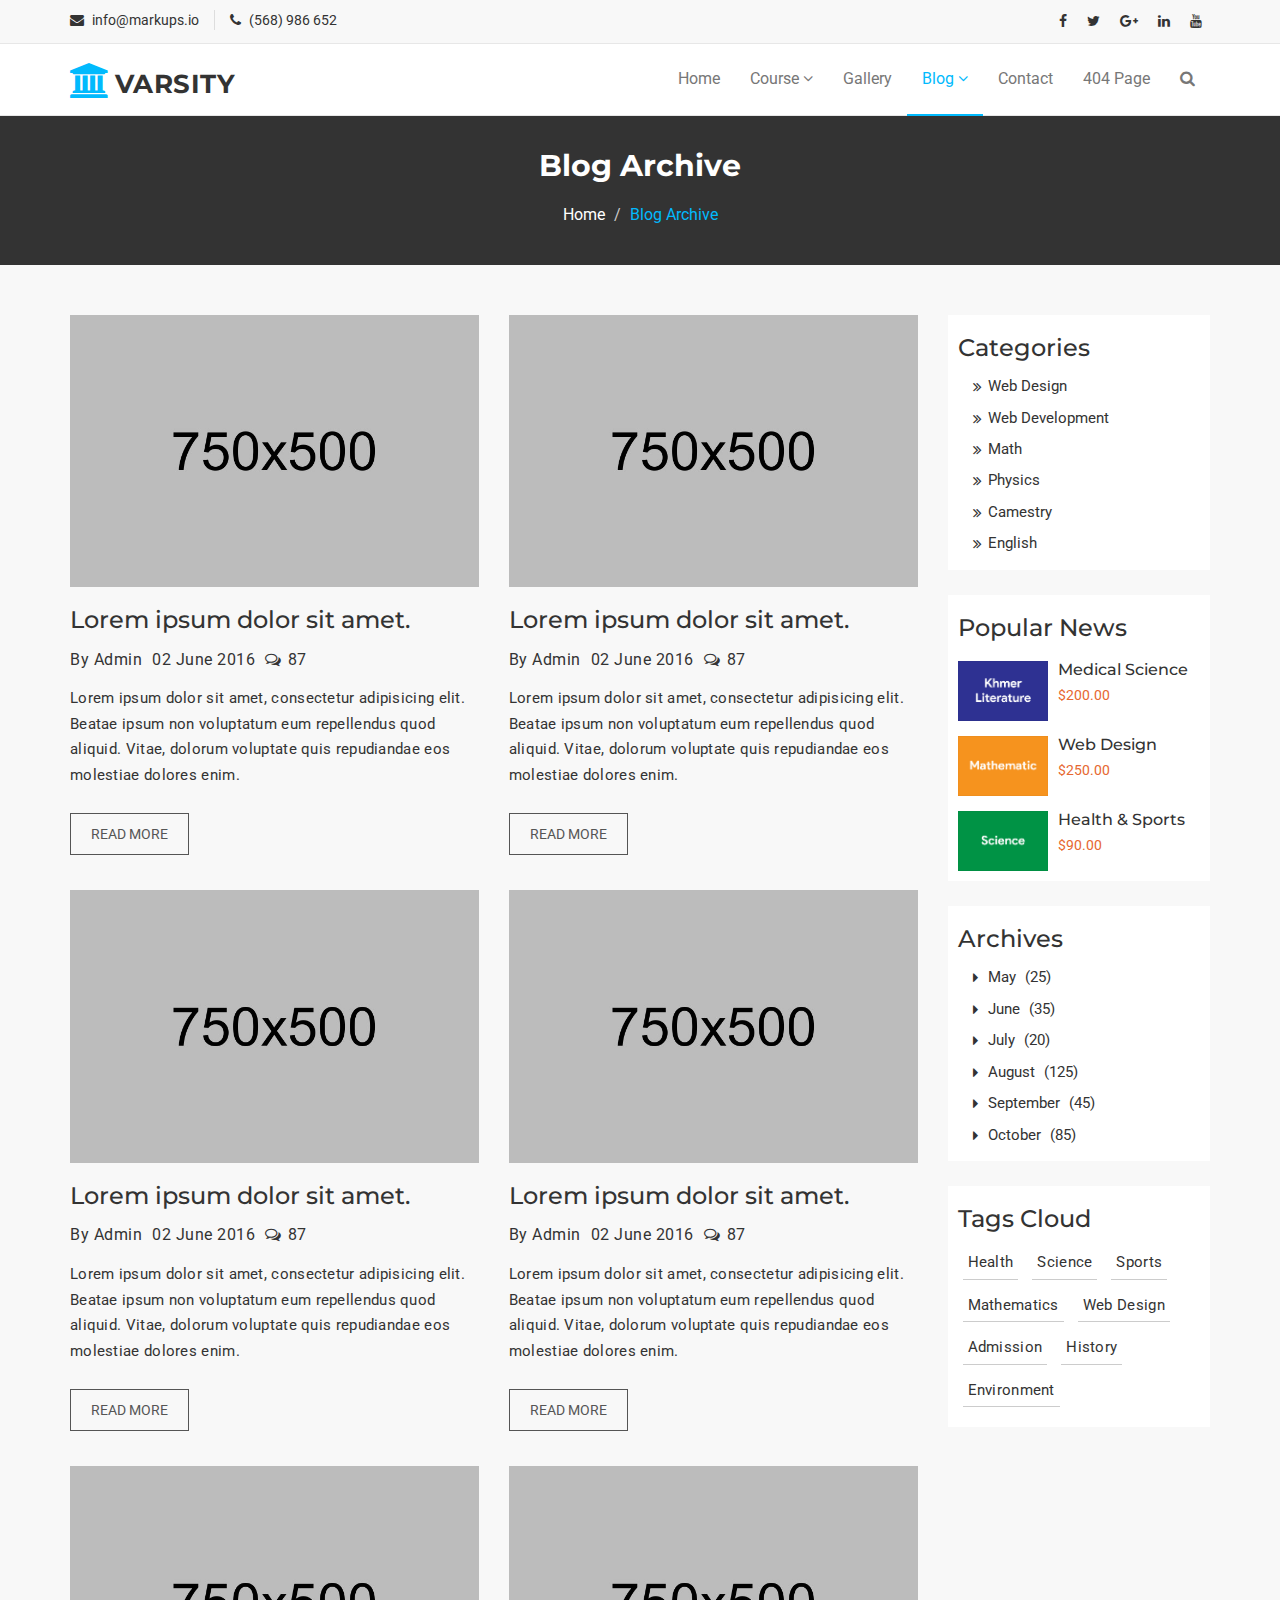
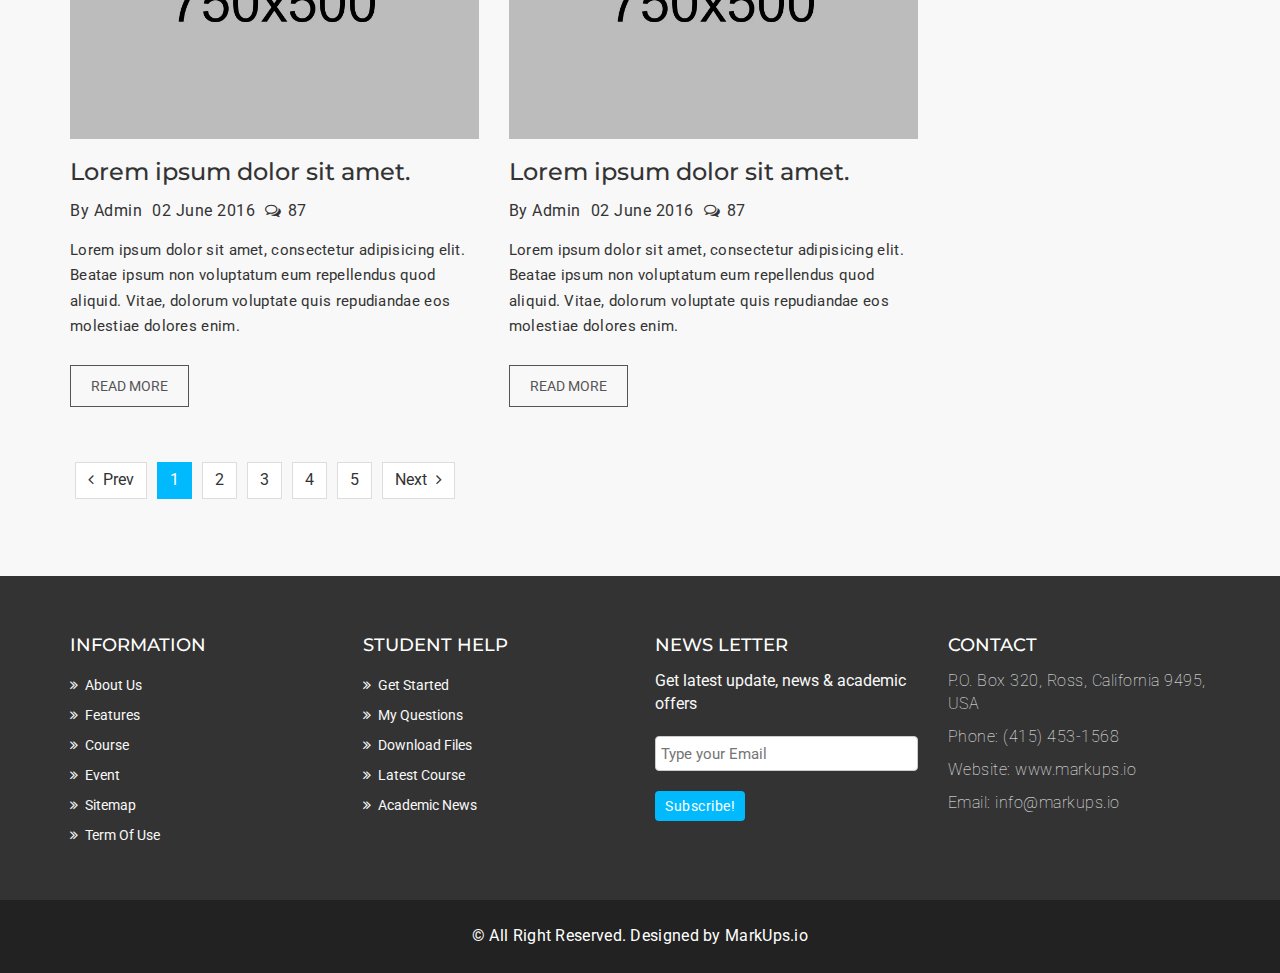
<file: blog-archive.html>
<!DOCTYPE html>
<html lang="en">
  <head>
    <meta charset="utf-8">
    <meta http-equiv="X-UA-Compatible" content="IE=edge">
    <meta name="viewport" content="width=device-width, initial-scale=1">    
    <title>Varsity | Blog</title>

    <!-- Favicon -->
    <link rel="shortcut icon" href="assets/img/favicon.ico" type="image/x-icon">

    <!-- Font awesome -->
    <link href="assets/css/font-awesome.css" rel="stylesheet">
    <!-- Bootstrap -->
    <link href="assets/css/bootstrap.css" rel="stylesheet">   
    <!-- Slick slider -->
    <link rel="stylesheet" type="text/css" href="assets/css/slick.css">          
    <!-- Fancybox slider -->
    <link rel="stylesheet" href="assets/css/jquery.fancybox.css" type="text/css" media="screen" /> 
    <!-- Theme color -->
    <link id="switcher" href="assets/css/theme-color/default-theme.css" rel="stylesheet">  

    <!-- Main style sheet -->
    <link href="assets/css/style.css" rel="stylesheet">    

   
    <!-- Google Fonts -->
    <link href='https://fonts.googleapis.com/css?family=Montserrat:400,700' rel='stylesheet' type='text/css'>
    <link href='https://fonts.googleapis.com/css?family=Roboto:400,400italic,300,300italic,500,700' rel='stylesheet' type='text/css'>
    

    <!-- HTML5 shim and Respond.js for IE8 support of HTML5 elements and media queries -->
    <!-- WARNING: Respond.js doesn't work if you view the page via file:// -->
    <!--[if lt IE 9]>
      <script src="https://oss.maxcdn.com/html5shiv/3.7.2/html5shiv.min.js"></script>
      <script src="https://oss.maxcdn.com/respond/1.4.2/respond.min.js"></script>
    <![endif]-->

  </head>
  <body>   
  
  <!--START SCROLL TOP BUTTON -->
    <a class="scrollToTop" href="#">
      <i class="fa fa-angle-up"></i>      
    </a>
  <!-- END SCROLL TOP BUTTON -->

  <!-- Start header  -->
  <header id="mu-header">
    <div class="container">
      <div class="row">
        <div class="col-lg-12 col-md-12">
          <div class="mu-header-area">
            <div class="row">
              <div class="col-lg-6 col-md-6 col-sm-6 col-xs-6">
                <div class="mu-header-top-left">
                  <div class="mu-top-email">
                    <i class="fa fa-envelope"></i>
                    <span>info@markups.io</span>
                  </div>
                  <div class="mu-top-phone">
                    <i class="fa fa-phone"></i>
                    <span>(568) 986 652</span>
                  </div>
                </div>
              </div>
              <div class="col-lg-6 col-md-6 col-sm-6 col-xs-6">
                <div class="mu-header-top-right">
                  <nav>
                    <ul class="mu-top-social-nav">
                      <li><a href="#"><span class="fa fa-facebook"></span></a></li>
                      <li><a href="#"><span class="fa fa-twitter"></span></a></li>
                      <li><a href="#"><span class="fa fa-google-plus"></span></a></li>
                      <li><a href="#"><span class="fa fa-linkedin"></span></a></li>
                      <li><a href="#"><span class="fa fa-youtube"></span></a></li>
                    </ul>
                  </nav>
                </div>
              </div>
            </div>
          </div>
        </div>
      </div>
    </div>
  </header>
  <!-- End header  -->
  <!-- Start menu -->
  <section id="mu-menu">
    <nav class="navbar navbar-default" role="navigation">  
      <div class="container">
        <div class="navbar-header">
          <!-- FOR MOBILE VIEW COLLAPSED BUTTON -->
          <button type="button" class="navbar-toggle collapsed" data-toggle="collapse" data-target="#navbar" aria-expanded="false" aria-controls="navbar">
            <span class="sr-only">Toggle navigation</span>
            <span class="icon-bar"></span>
            <span class="icon-bar"></span>
            <span class="icon-bar"></span>
          </button>
          <!-- LOGO -->              
          <!-- TEXT BASED LOGO -->
          <a class="navbar-brand" href="index.html"><i class="fa fa-university"></i><span>Varsity</span></a>
          <!-- IMG BASED LOGO  -->
          <!-- <a class="navbar-brand" href="index.html"><img src="assets/img/logo.png" alt="logo"></a> -->
        </div>
        <div id="navbar" class="navbar-collapse collapse">
          <ul id="top-menu" class="nav navbar-nav navbar-right main-nav">
            <li><a href="index.html">Home</a></li>            
            <li class="dropdown">
              <a href="#" class="dropdown-toggle" data-toggle="dropdown">Course <span class="fa fa-angle-down"></span></a>
              <ul class="dropdown-menu" role="menu">
                <li><a href="course.html">Course Archive</a></li>                
                <li><a href="course-detail.html">Course Detail</a></li>                
              </ul>
            </li>           
            <li><a href="gallery.html">Gallery</a></li>
            <li class="dropdown active">
              <a href="#" class="dropdown-toggle" data-toggle="dropdown">Blog <span class="fa fa-angle-down"></span></a>
              <ul class="dropdown-menu" role="menu">
                <li><a href="blog-archive.html">Blog Archive</a></li>                
                <li><a href="blog-single.html">Blog Single</a></li>                
              </ul>
            </li>            
            <li><a href="contact.html">Contact</a></li>
            <li><a href="404.html">404 Page</a></li>               
            <li><a href="#" id="mu-search-icon"><i class="fa fa-search"></i></a></li>
          </ul>                     
        </div><!--/.nav-collapse -->        
      </div>     
    </nav>
  </section>
  <!-- End menu -->
  <!-- Start search box -->
  <div id="mu-search">
    <div class="mu-search-area">      
      <button class="mu-search-close"><span class="fa fa-close"></span></button>
      <div class="container">
        <div class="row">
          <div class="col-md-12">            
            <form class="mu-search-form">
              <input type="search" placeholder="Type Your Keyword(s) & Hit Enter">
            </form>
          </div>
        </div>
      </div>
    </div>
  </div>
  <!-- End search box -->
 <!-- Page breadcrumb -->
 <section id="mu-page-breadcrumb">
   <div class="container">
     <div class="row">
       <div class="col-md-12">
         <div class="mu-page-breadcrumb-area">
           <h2>Blog Archive</h2>
           <ol class="breadcrumb">
            <li><a href="#">Home</a></li>            
            <li class="active">Blog Archive</li>
          </ol>
         </div>
       </div>
     </div>
   </div>
 </section>
 <!-- End breadcrumb -->
 <section id="mu-course-content">
   <div class="container">
     <div class="row">
       <div class="col-md-12">
         <div class="mu-course-content-area">
            <div class="row">
              <div class="col-md-9">
                <!-- start course content container -->
                <div class="mu-course-container mu-blog-archive">
                  <div class="row">
                    <div class="col-md-6 col-sm-6">
                      <article class="mu-blog-single-item">
                        <figure class="mu-blog-single-img">
                          <a href="#"><img src="assets/img/blog/blog-1.jpg" alt="img"></a>
                          <figcaption class="mu-blog-caption">
                            <h3><a href="#">Lorem ipsum dolor sit amet.</a></h3>
                          </figcaption>                      
                        </figure>
                        <div class="mu-blog-meta">
                          <a href="#">By Admin</a>
                          <a href="#">02 June 2016</a>
                          <span><i class="fa fa-comments-o"></i>87</span>
                        </div>
                        <div class="mu-blog-description">
                          <p>Lorem ipsum dolor sit amet, consectetur adipisicing elit. Beatae ipsum non voluptatum eum repellendus quod aliquid. Vitae, dolorum voluptate quis repudiandae eos molestiae dolores enim.</p>
                          <a class="mu-read-more-btn" href="#">Read More</a>
                        </div>
                      </article> 
                    </div>                  
                    <div class="col-md-6 col-sm-6">
                      <article class="mu-blog-single-item">
                        <figure class="mu-blog-single-img">
                          <a href="#"><img src="assets/img/blog/blog-2.jpg" alt="img"></a>
                          <figcaption class="mu-blog-caption">
                            <h3><a href="#">Lorem ipsum dolor sit amet.</a></h3>
                          </figcaption>                      
                        </figure>
                        <div class="mu-blog-meta">
                          <a href="#">By Admin</a>
                          <a href="#">02 June 2016</a>
                          <span><i class="fa fa-comments-o"></i>87</span>
                        </div>
                        <div class="mu-blog-description">
                          <p>Lorem ipsum dolor sit amet, consectetur adipisicing elit. Beatae ipsum non voluptatum eum repellendus quod aliquid. Vitae, dolorum voluptate quis repudiandae eos molestiae dolores enim.</p>
                          <a class="mu-read-more-btn" href="#">Read More</a>
                        </div>
                      </article>
                    </div>
                   <div class="col-md-6 col-sm-6">
                      <article class="mu-blog-single-item">
                        <figure class="mu-blog-single-img">
                          <a href="#"><img src="assets/img/blog/blog-3.jpg" alt="img"></a>
                          <figcaption class="mu-blog-caption">
                            <h3><a href="#">Lorem ipsum dolor sit amet.</a></h3>
                          </figcaption>                      
                        </figure>
                        <div class="mu-blog-meta">
                          <a href="#">By Admin</a>
                          <a href="#">02 June 2016</a>
                          <span><i class="fa fa-comments-o"></i>87</span>
                        </div>
                        <div class="mu-blog-description">
                          <p>Lorem ipsum dolor sit amet, consectetur adipisicing elit. Beatae ipsum non voluptatum eum repellendus quod aliquid. Vitae, dolorum voluptate quis repudiandae eos molestiae dolores enim.</p>
                          <a class="mu-read-more-btn" href="#">Read More</a>
                        </div>
                      </article>
                    </div>
                    <div class="col-md-6 col-sm-6">
                      <article class="mu-blog-single-item">
                        <figure class="mu-blog-single-img">
                          <a href="#"><img src="assets/img/blog/blog-1.jpg" alt="img"></a>
                          <figcaption class="mu-blog-caption">
                            <h3><a href="#">Lorem ipsum dolor sit amet.</a></h3>
                          </figcaption>                      
                        </figure>
                        <div class="mu-blog-meta">
                          <a href="#">By Admin</a>
                          <a href="#">02 June 2016</a>
                          <span><i class="fa fa-comments-o"></i>87</span>
                        </div>
                        <div class="mu-blog-description">
                          <p>Lorem ipsum dolor sit amet, consectetur adipisicing elit. Beatae ipsum non voluptatum eum repellendus quod aliquid. Vitae, dolorum voluptate quis repudiandae eos molestiae dolores enim.</p>
                          <a class="mu-read-more-btn" href="#">Read More</a>
                        </div>
                      </article>
                    </div>
                    <div class="col-md-6 col-sm-6">
                      <article class="mu-blog-single-item">
                        <figure class="mu-blog-single-img">
                          <a href="#"><img src="assets/img/blog/blog-2.jpg" alt="img"></a>
                          <figcaption class="mu-blog-caption">
                            <h3><a href="#">Lorem ipsum dolor sit amet.</a></h3>
                          </figcaption>                      
                        </figure>
                        <div class="mu-blog-meta">
                          <a href="#">By Admin</a>
                          <a href="#">02 June 2016</a>
                          <span><i class="fa fa-comments-o"></i>87</span>
                        </div>
                        <div class="mu-blog-description">
                          <p>Lorem ipsum dolor sit amet, consectetur adipisicing elit. Beatae ipsum non voluptatum eum repellendus quod aliquid. Vitae, dolorum voluptate quis repudiandae eos molestiae dolores enim.</p>
                          <a class="mu-read-more-btn" href="#">Read More</a>
                        </div>
                      </article>
                    </div>
                    <div class="col-md-6 col-sm-6">
                      <article class="mu-blog-single-item">
                        <figure class="mu-blog-single-img">
                          <a href="#"><img src="assets/img/blog/blog-3.jpg" alt="img"></a>
                          <figcaption class="mu-blog-caption">
                            <h3><a href="#">Lorem ipsum dolor sit amet.</a></h3>
                          </figcaption>                      
                        </figure>
                        <div class="mu-blog-meta">
                          <a href="#">By Admin</a>
                          <a href="#">02 June 2016</a>
                          <span><i class="fa fa-comments-o"></i>87</span>
                        </div>
                        <div class="mu-blog-description">
                          <p>Lorem ipsum dolor sit amet, consectetur adipisicing elit. Beatae ipsum non voluptatum eum repellendus quod aliquid. Vitae, dolorum voluptate quis repudiandae eos molestiae dolores enim.</p>
                          <a class="mu-read-more-btn" href="#">Read More</a>
                        </div>
                      </article>
                    </div>
                  </div>
                </div>
                <!-- end course content container -->
                <!-- start course pagination -->
                <div class="mu-pagination">
                  <nav>
                    <ul class="pagination">
                      <li>
                        <a href="#" aria-label="Previous">
                          <span class="fa fa-angle-left"></span> Prev 
                        </a>
                      </li>
                      <li class="active"><a href="#">1</a></li>
                      <li><a href="#">2</a></li>
                      <li><a href="#">3</a></li>
                      <li><a href="#">4</a></li>
                      <li><a href="#">5</a></li>
                      <li>
                        <a href="#" aria-label="Next">
                         Next <span class="fa fa-angle-right"></span>
                        </a>
                      </li>
                    </ul>
                  </nav>
                </div>
                <!-- end course pagination -->
              </div>
              <div class="col-md-3">
                <!-- start sidebar -->
                <aside class="mu-sidebar">
                  <!-- start single sidebar -->
                  <div class="mu-single-sidebar">
                    <h3>Categories</h3>
                    <ul class="mu-sidebar-catg">
                      <li><a href="#">Web Design</a></li>
                      <li><a href="">Web Development</a></li>
                      <li><a href="">Math</a></li>
                      <li><a href="">Physics</a></li>
                      <li><a href="">Camestry</a></li>
                      <li><a href="">English</a></li>
                    </ul>
                  </div>
                  <!-- end single sidebar -->
                  <!-- start single sidebar -->
                  <div class="mu-single-sidebar">
                    <h3>Popular News</h3>
                    <div class="mu-sidebar-popular-courses">
                      <div class="media">
                        <div class="media-left">
                          <a href="#">
                            <img class="media-object" src="assets/img/courses/1.jpg" alt="img">
                          </a>
                        </div>
                        <div class="media-body">
                          <h4 class="media-heading"><a href="#">Medical Science</a></h4>                      
                          <span class="popular-course-price">$200.00</span>
                        </div>
                      </div>
                      <div class="media">
                        <div class="media-left">
                          <a href="#">
                            <img class="media-object" src="assets/img/courses/2.jpg" alt="img">
                          </a>
                        </div>
                        <div class="media-body">
                          <h4 class="media-heading"><a href="#">Web Design</a></h4>                      
                          <span class="popular-course-price">$250.00</span>
                        </div>
                      </div>
                      <div class="media">
                        <div class="media-left">
                          <a href="#">
                            <img class="media-object" src="assets/img/courses/3.jpg" alt="img">
                          </a>
                        </div>
                        <div class="media-body">
                          <h4 class="media-heading"><a href="#">Health & Sports</a></h4>                      
                          <span class="popular-course-price">$90.00</span>
                        </div>
                      </div>
                    </div>
                  </div>
                  <!-- end single sidebar -->
                  <!-- start single sidebar -->
                  <div class="mu-single-sidebar">
                    <h3>Archives</h3>
                    <ul class="mu-sidebar-catg mu-sidebar-archives">
                      <li><a href="#">May <span>(25)</span></a></li>
                      <li><a href="">June <span>(35)</span></a></li>
                      <li><a href="">July <span>(20)</span></a></li>
                      <li><a href="">August <span>(125)</span></a></li>
                      <li><a href="">September <span>(45)</span></a></li>
                      <li><a href="">October <span>(85)</span></a></li>
                    </ul>
                  </div>
                  <!-- end single sidebar -->
                  <!-- start single sidebar -->
                  <div class="mu-single-sidebar">
                    <h3>Tags Cloud</h3>
                    <div class="tag-cloud">
                      <a href="#">Health</a>
                      <a href="#">Science</a>
                      <a href="#">Sports</a>
                      <a href="#">Mathematics</a>
                      <a href="#">Web Design</a>
                      <a href="#">Admission</a>
                      <a href="#">History</a>
                      <a href="#">Environment</a>
                    </div>
                  </div>
                  <!-- end single sidebar -->
                </aside>
                <!-- / end sidebar -->
             </div>
           </div>
         </div>
       </div>
     </div>
   </div>
 </section>

  <!-- Start footer -->
  <footer id="mu-footer">
    <!-- start footer top -->
    <div class="mu-footer-top">
      <div class="container">
        <div class="mu-footer-top-area">
          <div class="row">
            <div class="col-lg-3 col-md-3 col-sm-3">
              <div class="mu-footer-widget">
                <h4>Information</h4>
                <ul>
                  <li><a href="#">About Us</a></li>
                  <li><a href="">Features</a></li>
                  <li><a href="">Course</a></li>
                  <li><a href="">Event</a></li>
                  <li><a href="">Sitemap</a></li>
                  <li><a href="">Term Of Use</a></li>
                </ul>
              </div>
            </div>
            <div class="col-lg-3 col-md-3 col-sm-3">
              <div class="mu-footer-widget">
                <h4>Student Help</h4>
                <ul>
                  <li><a href="">Get Started</a></li>
                  <li><a href="#">My Questions</a></li>
                  <li><a href="">Download Files</a></li>
                  <li><a href="">Latest Course</a></li>
                  <li><a href="">Academic News</a></li>                  
                </ul>
              </div>
            </div>
            <div class="col-lg-3 col-md-3 col-sm-3">
              <div class="mu-footer-widget">
                <h4>News letter</h4>
                <p>Get latest update, news & academic offers</p>
                <form class="mu-subscribe-form">
                  <input type="email" placeholder="Type your Email">
                  <button class="mu-subscribe-btn" type="submit">Subscribe!</button>
                </form>               
              </div>
            </div>
            <div class="col-lg-3 col-md-3 col-sm-3">
              <div class="mu-footer-widget">
                <h4>Contact</h4>
                <address>
                  <p>P.O. Box 320, Ross, California 9495, USA</p>
                  <p>Phone: (415) 453-1568 </p>
                  <p>Website: www.markups.io</p>
                  <p>Email: info@markups.io</p>
                </address>
              </div>
            </div>
          </div>
        </div>
      </div>
    </div>
    <!-- end footer top -->
    <!-- start footer bottom -->
    <div class="mu-footer-bottom">
      <div class="container">
        <div class="mu-footer-bottom-area">
          <p>&copy; All Right Reserved. Designed by <a href="http://www.markups.io/" rel="nofollow">MarkUps.io</a></p>
        </div>
      </div>
    </div>
    <!-- end footer bottom -->
  </footer>
  <!-- End footer -->





  
  <!-- jQuery library -->
  <script src="assets/js/jquery.min.js"></script>  
  <!-- Include all compiled plugins (below), or include individual files as needed -->
  <script src="assets/js/bootstrap.js"></script>   
  <!-- Slick slider -->
  <script type="text/javascript" src="assets/js/slick.js"></script>
  <!-- Counter -->
  <script type="text/javascript" src="assets/js/waypoints.js"></script>
  <script type="text/javascript" src="assets/js/jquery.counterup.js"></script>  
  <!-- Mixit slider -->
  <script type="text/javascript" src="assets/js/jquery.mixitup.js"></script>
  <!-- Add fancyBox -->        
  <script type="text/javascript" src="assets/js/jquery.fancybox.pack.js"></script>

  <!-- Custom js -->
  <script src="assets/js/custom.js"></script> 

  </body>
</html>
</file>
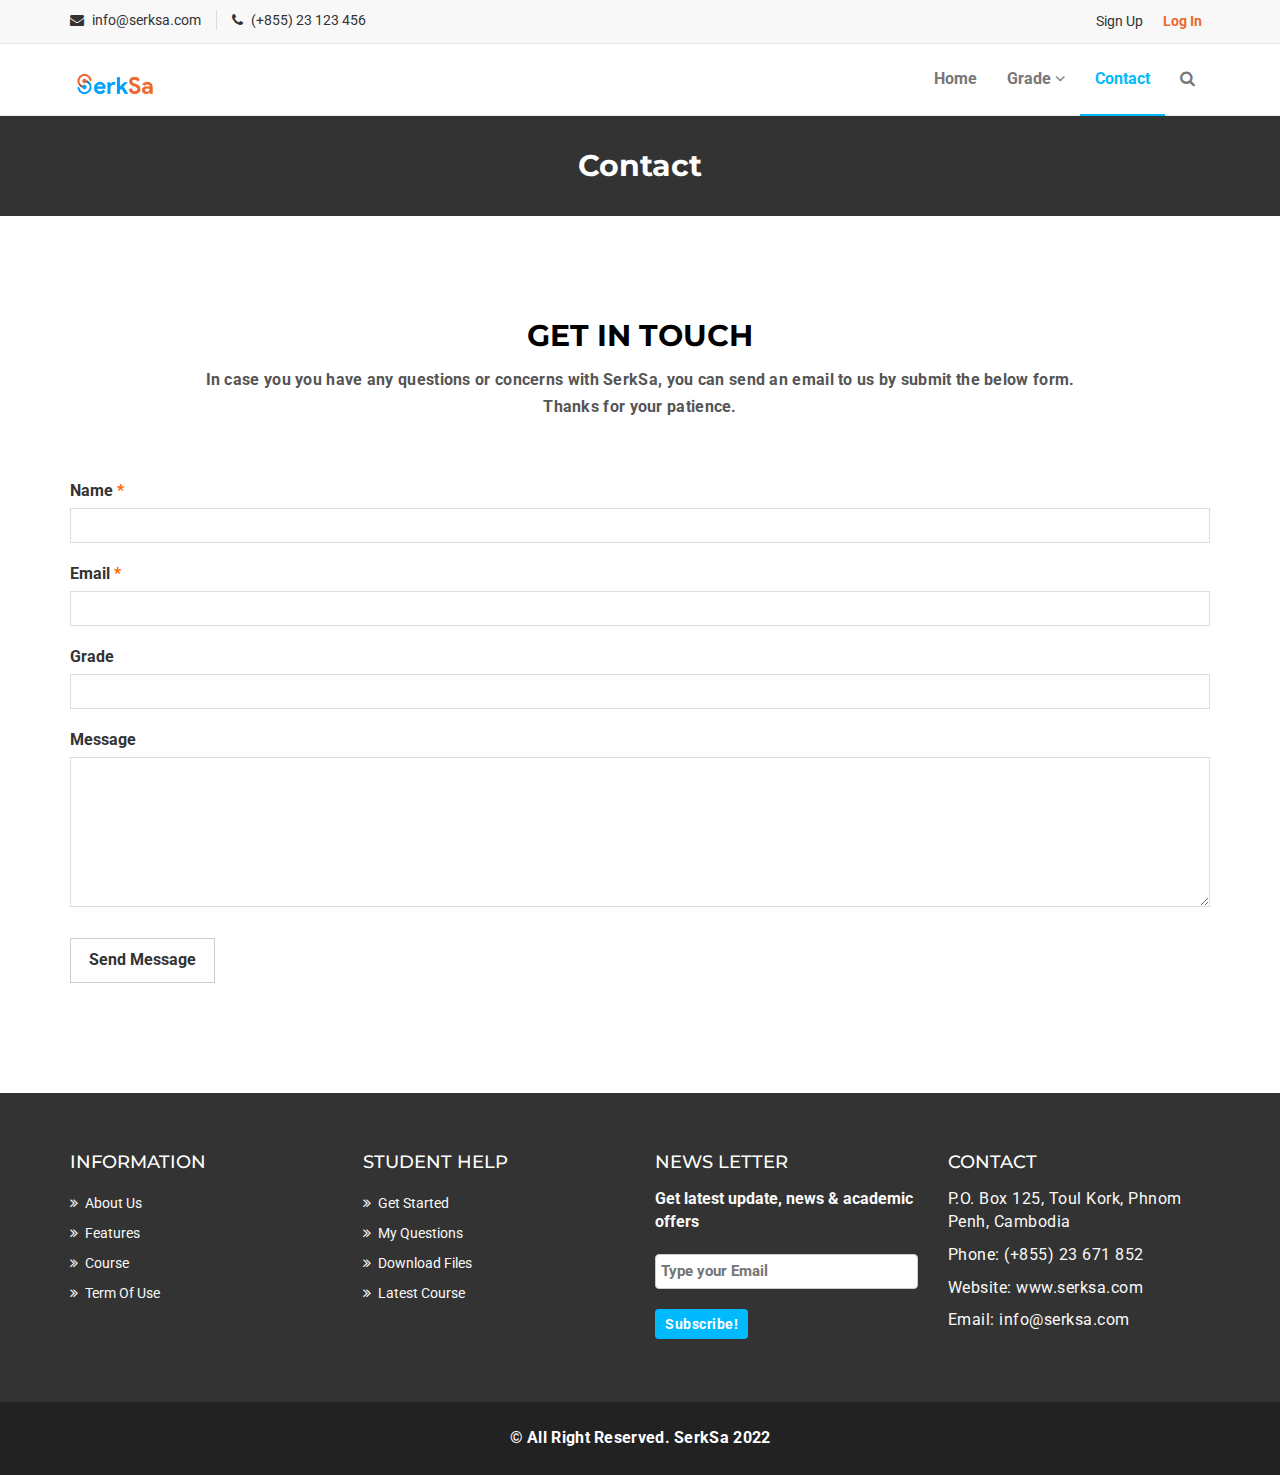
<file: contact.html>
<!DOCTYPE html>
<html lang="en">

<head>
  <meta charset="utf-8">
  <meta http-equiv="X-UA-Compatible" content="IE=edge">
  <meta name="viewport" content="width=device-width, initial-scale=1">
  <title>Serksa | Contact</title>

  <!-- Favicon -->
  <link rel="shortcut icon" href="assets/img/favicon.ico" type="image/x-icon">

  <!-- Font awesome -->
  <link href="assets/css/font-awesome.css" rel="stylesheet">
  <!-- Bootstrap -->
  <link href="assets/css/bootstrap.css" rel="stylesheet">
  <!-- Slick slider -->
  <link rel="stylesheet" type="text/css" href="assets/css/slick.css">
  <!-- Fancybox slider -->
  <link rel="stylesheet" href="assets/css/jquery.fancybox.css" type="text/css" media="screen" />
  <!-- Theme color -->
  <link id="switcher" href="assets/css/theme-color/default-theme.css" rel="stylesheet">

  <!-- Main style sheet -->
  <link href="assets/css/style.css" rel="stylesheet">


  <!-- Google Fonts -->
  <link href='https://fonts.googleapis.com/css?family=Montserrat:400,700' rel='stylesheet' type='text/css'>
  <link href='https://fonts.googleapis.com/css?family=Roboto:400,400italic,300,300italic,500,700' rel='stylesheet' type='text/css'>


  <!-- HTML5 shim and Respond.js for IE8 support of HTML5 elements and media queries -->
  <!-- WARNING: Respond.js doesn't work if you view the page via file:// -->
  <!--[if lt IE 9]>
      <script src="https://oss.maxcdn.com/html5shiv/3.7.2/html5shiv.min.js"></script>
      <script src="https://oss.maxcdn.com/respond/1.4.2/respond.min.js"></script>
    <![endif]-->

</head>

<body>

  <!--START SCROLL TOP BUTTON -->
  <a class="scrollToTop" href="#">
    <i class="fa fa-angle-up"></i>
  </a>
  <!-- END SCROLL TOP BUTTON -->

  <!-- Start header  -->
  <header id="mu-header">
    <div class="container">
      <div class="row">
        <div class="col-lg-12 col-md-12">
          <div class="mu-header-area">
            <div class="row">
              <div class="col-lg-6 col-md-6 col-sm-6 col-xs-6">
                <div class="mu-header-top-left">
                  <div class="mu-top-email">
                    <i class="fa fa-envelope"></i>
                    <span>info@serksa.com</span>
                  </div>
                  <div class="mu-top-phone">
                    <i class="fa fa-phone"></i>
                    <span>(+855) 23 123 456</span>
                  </div>
                </div>
              </div>
              <div class="col-lg-6 col-md-6 col-sm-6 col-xs-6">
                <div class="mu-header-top-right">
                  <nav>
                    <ul class="mu-top-social-nav">
                      <li><a href="Log-in.html">Sign Up</a></li>
                      <li><a href="Log-in.html" style="color: #ed6830"><b>Log In</a></li>
                    </ul>
                  </nav>
                </div>
              </div>
            </div>
          </div>
        </div>
      </div>
    </div>
  </header>
  <!-- End header  -->
  <!-- Start menu -->
  <section id="mu-menu">
    <nav class="navbar navbar-default" role="navigation">
      <div class="container">
        <div class="navbar-header">
          <!-- FOR MOBILE VIEW COLLAPSED BUTTON -->
          <button type="button" class="navbar-toggle collapsed" data-toggle="collapse" data-target="#navbar" aria-expanded="false" aria-controls="navbar">
            <span class="sr-only">Toggle navigation</span>
            <span class="icon-bar"></span>
            <span class="icon-bar"></span>
            <span class="icon-bar"></span>
          </button>
          <!-- LOGO -->
          <a class="navbar-brand" href="index.html">
            <img src="assets/img/logo.png" alt="logo" style="height: 40px">
          </a>
        </div>
        <div id="navbar" class="navbar-collapse collapse">
          <ul id="top-menu" class="nav navbar-nav navbar-right main-nav">
            <li><a href="index.html">Home</a></li>
            <li class="dropdown">
              <a href="#" class="dropdown-toggle" data-toggle="dropdown">Grade <span class="fa fa-angle-down"></span></a>
              <ul class="dropdown-menu" role="menu">
                <li><a href="course.html">Grade 1</a></li>
                <li><a href="course.html">Grade 2</a></li>
                <li><a href="course.html">Grade 3</a></li>
                <li><a href="course.html">Grade 4</a></li>
                <li><a href="course.html">Grade 5</a></li>
                <li><a href="course.html">Grade 6</a></li>
                <li><a href="course.html">Grade 7</a></li>
                <li><a href="course.html">Grade 8</a></li>
                <li><a href="course.html">Grade 9</a></li>
                <li><a href="course.html">Grade 10</a></li>
                <li><a href="course.html">Grade 11</a></li>
                <li><a href="course.html">Grade 12</a></li>

              </ul>
            </li>
            <li class="active"><a href="contact.html">Contact</a></li>
            <!-- <li><a href="404.html">404 Page</a></li> -->
            <li><a href="#" id="mu-search-icon"><i class="fa fa-search"></i></a></li>
          </ul>
        </div>
        <!--/.nav-collapse -->
      </div>
    </nav>
  </section>
  <!-- End menu -->
  <!-- Start search box -->
  <div id="mu-search">
    <div class="mu-search-area">
      <button class="mu-search-close"><span class="fa fa-close"></span></button>
      <div class="container">
        <div class="row">
          <div class="col-md-12">
            <form class="mu-search-form">
              <input type="search" placeholder="Type Your Keyword(s) & Hit Enter">
            </form>
          </div>
        </div>
      </div>
    </div>
  </div>
  <!-- End search box -->
  <!-- Page breadcrumb -->
  <section id="mu-page-breadcrumb">
    <div class="container">
      <div class="row">
        <div class="col-md-12">
          <div class="mu-page-breadcrumb-area">
            <h2>Contact</h2>
          </div>
        </div>
      </div>
    </div>
  </section>
  <!-- End breadcrumb -->

  <!-- Start contact  -->
  <section id="mu-contact">
    <div class="container">
      <div class="row">
        <div class="col-md-12">
          <div class="mu-contact-area">
            <!-- start title -->
            <div class="mu-title">
              <h2>Get in Touch</h2>
              <p>In case you you have any questions or concerns with SerkSa, you can send an email to us by submit the below form. Thanks for your patience.</p>
            </div>
            <!-- end title -->
            <!-- start contact content -->
            <div class="mu-contact-content">
              <div>
                <div>
                  <div class="mu-contact-left">
                    <form class="contactform">
                      <p class="comment-form-author">
                        <label for="author">Name <span class="required">*</span></label>
                        <input type="text" required="required" size="30" value="" name="author">
                      </p>
                      <p class="comment-form-email">
                        <label for="email">Email <span class="required">*</span></label>
                        <input type="email" required="required" aria-required="true" value="" name="email">
                      </p>
                      <p class="comment-form-url">
                        <label for="subject">Grade</label>
                        <input type="text" name="subject">
                      </p>
                      <p class="comment-form-comment">
                        <label for="comment">Message</label>
                        <textarea required="required" aria-required="true" rows="8" cols="45" name="comment"></textarea>
                      </p>
                      <p class="form-submit">
                        <input type="submit" value="Send Message" class="mu-post-btn" name="submit">
                      </p>
                    </form>
                  </div>
                </div>
              </div>
            </div>
            <!-- end contact content -->
          </div>
        </div>
      </div>
    </div>
  </section>
  <!-- End contact  -->


  <!-- Start footer -->
  <footer id="mu-footer">
    <!-- start footer top -->
    <div class="mu-footer-top">
      <div class="container">
        <div class="mu-footer-top-area">
          <div class="row">
            <div class="col-lg-3 col-md-3 col-sm-3">
              <div class="mu-footer-widget">
                <h4>Information</h4>
                <ul>
                  <li><a href="#">About Us</a></li>
                  <li><a href="">Features</a></li>
                  <li><a href="">Course</a></li>
                  <li><a href="">Term Of Use</a></li>
                </ul>
              </div>
            </div>
            <div class="col-lg-3 col-md-3 col-sm-3">
              <div class="mu-footer-widget">
                <h4>Student Help</h4>
                <ul>
                  <li><a href="">Get Started</a></li>
                  <li><a href="#">My Questions</a></li>
                  <li><a href="">Download Files</a></li>
                  <li><a href="">Latest Course</a></li>
                </ul>
              </div>
            </div>
            <div class="col-lg-3 col-md-3 col-sm-3">
              <div class="mu-footer-widget">
                <h4>News letter</h4>
                <p>Get latest update, news & academic offers</p>
                <form class="mu-subscribe-form">
                  <input type="email" placeholder="Type your Email">
                  <button class="mu-subscribe-btn" type="submit">Subscribe!</button>
                </form>
              </div>
            </div>
            <div class="col-lg-3 col-md-3 col-sm-3">
              <div class="mu-footer-widget">
                <h4>Contact</h4>
                <address>
                  <p>P.O. Box 125, Toul Kork, Phnom Penh, Cambodia</p>
                  <p>Phone: (+855) 23 671 852 </p>
                  <p>Website: www.serksa.com</p>
                  <p>Email: info@serksa.com</p>
                </address>
              </div>
            </div>
          </div>
        </div>
      </div>
    </div>
    <!-- end footer top -->
    <!-- start footer bottom -->
    <div class="mu-footer-bottom">
      <div class="container">
        <div class="mu-footer-bottom-area">
          <p>&copy; All Right Reserved. SerkSa 2022</p>
        </div>
      </div>
    </div>
    <!-- end footer bottom -->
  </footer>
  <!-- End footer -->






  <!-- jQuery library -->
  <script src="assets/js/jquery.min.js"></script>
  <!-- Include all compiled plugins (below), or include individual files as needed -->
  <script src="assets/js/bootstrap.js"></script>
  <!-- Slick slider -->
  <script type="text/javascript" src="assets/js/slick.js"></script>
  <!-- Counter -->
  <script type="text/javascript" src="assets/js/waypoints.js"></script>
  <script type="text/javascript" src="assets/js/jquery.counterup.js"></script>
  <!-- Mixit slider -->
  <script type="text/javascript" src="assets/js/jquery.mixitup.js"></script>
  <!-- Add fancyBox -->
  <script type="text/javascript" src="assets/js/jquery.fancybox.pack.js"></script>

  <!-- Custom js -->
  <script src="assets/js/custom.js"></script>

</body>

</html>
</file>
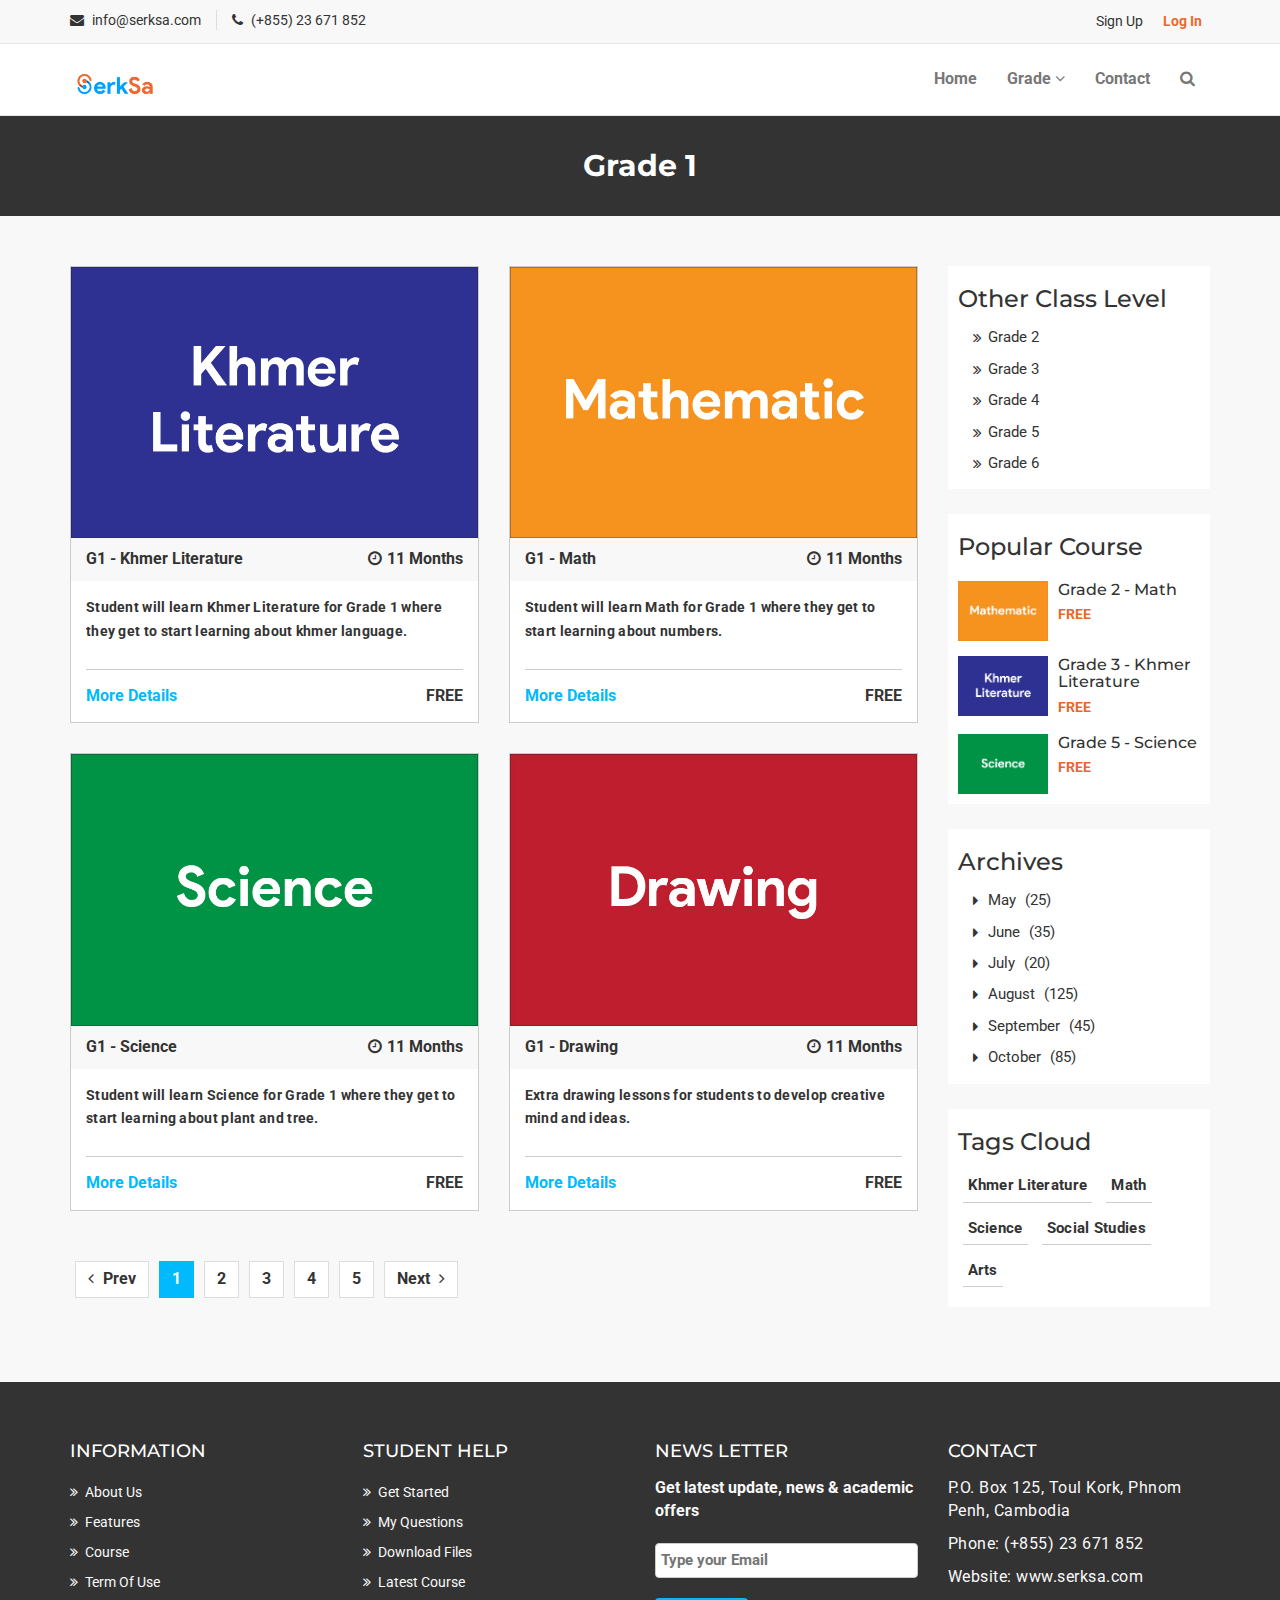
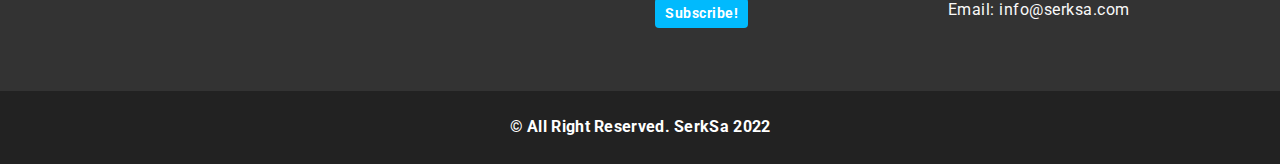
<file: course.html>
<!DOCTYPE html>
<html lang="en">

<head>
  <meta charset="utf-8">
  <meta http-equiv="X-UA-Compatible" content="IE=edge">
  <meta name="viewport" content="width=device-width, initial-scale=1">
  <title>Grade 1 | SerkSa</title>

  <!-- Favicon -->
  <link rel="shortcut icon" href="assets/img/favicon.ico" type="image/x-icon">

  <!-- Font awesome -->
  <link href="assets/css/font-awesome.css" rel="stylesheet">
  <!-- Bootstrap -->
  <link href="assets/css/bootstrap.css" rel="stylesheet">
  <!-- Slick slider -->
  <link rel="stylesheet" type="text/css" href="assets/css/slick.css">
  <!-- Fancybox slider -->
  <link rel="stylesheet" href="assets/css/jquery.fancybox.css" type="text/css" media="screen" />
  <!-- Theme color -->
  <link id="switcher" href="assets/css/theme-color/default-theme.css" rel="stylesheet">

  <!-- Main style sheet -->
  <link href="assets/css/style.css" rel="stylesheet">


  <!-- Google Fonts -->
  <link href='https://fonts.googleapis.com/css?family=Montserrat:400,700' rel='stylesheet' type='text/css'>
  <link href='https://fonts.googleapis.com/css?family=Roboto:400,400italic,300,300italic,500,700' rel='stylesheet' type='text/css'>


  <!-- HTML5 shim and Respond.js for IE8 support of HTML5 elements and media queries -->
  <!-- WARNING: Respond.js doesn't work if you view the page via file:// -->
  <!--[if lt IE 9]>
      <script src="https://oss.maxcdn.com/html5shiv/3.7.2/html5shiv.min.js"></script>
      <script src="https://oss.maxcdn.com/respond/1.4.2/respond.min.js"></script>
    <![endif]-->

</head>

<body>
  <!--START SCROLL TOP BUTTON -->
  <a class="scrollToTop" href="#">
    <i class="fa fa-angle-up"></i>
  </a>
  <!-- END SCROLL TOP BUTTON -->

  <!-- Start header  -->
  <header id="mu-header">
    <div class="container">
      <div class="row">
        <div class="col-lg-12 col-md-12">
          <div class="mu-header-area">
            <div class="row">
              <div class="col-lg-6 col-md-6 col-sm-6 col-xs-6">
                <div class="mu-header-top-left">
                  <div class="mu-top-email">
                    <i class="fa fa-envelope"></i>
                    <span>info@serksa.com</span>
                  </div>
                  <div class="mu-top-phone">
                    <i class="fa fa-phone"></i>
                    <span>(+855) 23 671 852</span>
                  </div>
                </div>
              </div>
              <div class="col-lg-6 col-md-6 col-sm-6 col-xs-6">
                <div class="mu-header-top-right">
                  <nav>
                    <ul class="mu-top-social-nav">
                      <li><a href="Log-in.html">Sign Up</a></li>
                      <li><a href="Log-in.html" style="color: #ed6830"><b>Log In</a></li>
                    </ul>
                  </nav>
                </div>
              </div>
            </div>
          </div>
        </div>
      </div>
    </div>
  </header>
  <!-- End header  -->
  <!-- Start menu -->
  <section id="mu-menu">
    <nav class="navbar navbar-default" role="navigation">
      <div class="container">
        <div class="navbar-header">
          <!-- FOR MOBILE VIEW COLLAPSED BUTTON -->
          <button type="button" class="navbar-toggle collapsed" data-toggle="collapse" data-target="#navbar" aria-expanded="false" aria-controls="navbar">
            <span class="sr-only">Toggle navigation</span>
            <span class="icon-bar"></span>
            <span class="icon-bar"></span>
            <span class="icon-bar"></span>
          </button>
          <!-- LOGO -->
          <a class="navbar-brand" href="index.html">
            <img src="assets/img/logo.png" alt="logo" style="height: 40px">
          </a>
        </div>
        <div id="navbar" class="navbar-collapse collapse">
          <ul id="top-menu" class="nav navbar-nav navbar-right main-nav">
            <li><a href="index.html">Home</a></li>
            <li class="dropdown">
              <a href="#" class="dropdown-toggle" data-toggle="dropdown">Grade <span class="fa fa-angle-down"></span></a>
              <ul class="dropdown-menu" role="menu">
                <li><a href="course.html">Grade 1</a></li>
                <li><a href="course.html">Grade 2</a></li>
                <li><a href="course.html">Grade 3</a></li>
                <li><a href="course.html">Grade 4</a></li>
                <li><a href="course.html">Grade 5</a></li>
                <li><a href="course.html">Grade 6</a></li>
                <li><a href="course.html">Grade 7</a></li>
                <li><a href="course.html">Grade 8</a></li>
                <li><a href="course.html">Grade 9</a></li>
                <li><a href="course.html">Grade 10</a></li>
                <li><a href="course.html">Grade 11</a></li>
                <li><a href="course.html">Grade 12</a></li>

              </ul>
            </li>
            <li><a href="contact.html">Contact</a></li>
            <!-- <li><a href="404.html">404 Page</a></li> -->
            <li><a href="#" id="mu-search-icon"><i class="fa fa-search"></i></a></li>
          </ul>
        </div>
        <!--/.nav-collapse -->
      </div>
    </nav>
  </section>
  <!-- End menu -->
  <!-- Start search box -->
  <div id="mu-search">
    <div class="mu-search-area">
      <button class="mu-search-close"><span class="fa fa-close"></span></button>
      <div class="container">
        <div class="row">
          <div class="col-md-12">
            <form class="mu-search-form">
              <input type="search" placeholder="Type Your Keyword(s) & Hit Enter">
            </form>
          </div>
        </div>
      </div>
    </div>
  </div>
  <!-- End search box -->


  <!-- Page breadcrumb -->
  <section id="mu-page-breadcrumb">
    <div class="container">
      <div class="row">
        <div class="col-md-12">
          <div class="mu-page-breadcrumb-area">
            <h2>Grade 1</h2>
          </div>
        </div>
      </div>
    </div>
  </section>
  <!-- End breadcrumb -->
  <section id="mu-course-content">
    <div class="container">
      <div class="row">
        <div class="col-md-12">
          <div class="mu-course-content-area">
            <div class="row">
              <div class="col-md-9">
                <!-- start course content container -->
                <div class="mu-course-container">
                  <div class="row">
                    <div class="col-md-6 col-sm-6">
                      <div class="mu-latest-course-single">
                        <figure class="mu-latest-course-img">
                          <a href="course-detail.html"><img src="assets/img/courses/1.jpg" alt="img"></a>
                          <figcaption class="mu-latest-course-imgcaption">
                            <a href="course-detail.html">G1 - Khmer Literature</a>
                            <span><i class="fa fa-clock-o"></i>11 Months</span>
                          </figcaption>
                        </figure>
                        <div class="mu-latest-course-single-content">
                          <p>Student will learn Khmer Literature for Grade 1 where they get to start learning about khmer language.</p>
                          <div class="mu-latest-course-single-contbottom">
                            <a class="mu-course-details" href="course-detail.html">More Details</a>
                            <span class="mu-course-price" href="course-detail.html">FREE</span>
                          </div>
                        </div>
                      </div>
                    </div>


                    <div class="col-md-6 col-sm-6">
                      <div class="mu-latest-course-single">
                        <figure class="mu-latest-course-img">
                          <a href="course-detail.html"><img src="assets/img/courses/2.jpg" alt="img"></a>
                          <figcaption class="mu-latest-course-imgcaption">
                            <a href="course-detail.html">G1 - Math</a>
                            <span><i class="fa fa-clock-o"></i>11 Months</span>
                          </figcaption>
                        </figure>
                        <div class="mu-latest-course-single-content">
                          <p>Student will learn Math for Grade 1 where they get to start learning about numbers.</p>
                          <div class="mu-latest-course-single-contbottom">
                            <a class="mu-course-details" href="course-detail.html">More Details</a>
                            <span class="mu-course-price" href="course-detail.html">FREE</span>
                          </div>
                        </div>
                      </div>
                    </div>


                    <div class="col-md-6 col-sm-6">
                      <div class="mu-latest-course-single">
                        <figure class="mu-latest-course-img">
                          <a href="course-detail.html"><img src="assets/img/courses/3.jpg" alt="img"></a>
                          <figcaption class="mu-latest-course-imgcaption">
                            <a href="course-detail.html">G1 - Science</a>
                            <span><i class="fa fa-clock-o"></i>11 Months</span>
                          </figcaption>
                        </figure>
                        <div class="mu-latest-course-single-content">
                          <p>Student will learn Science for Grade 1 where they get to start learning about plant and tree.</p>
                          <div class="mu-latest-course-single-contbottom">
                            <a class="mu-course-details" href="course-detail.html">More Details</a>
                            <span class="mu-course-price" href="course-detail.html">FREE</span>
                          </div>
                        </div>
                      </div>
                    </div>


                    <div class="col-md-6 col-sm-6">
                      <div class="mu-latest-course-single">
                        <figure class="mu-latest-course-img">
                          <a href="course-detail.html"><img src="assets/img/courses/4.jpg" alt="img"></a>
                          <figcaption class="mu-latest-course-imgcaption">
                            <a href="course-detail.html">G1 - Drawing</a>
                            <span><i class="fa fa-clock-o"></i>11 Months</span>
                          </figcaption>
                        </figure>
                        <div class="mu-latest-course-single-content">
                          <p>Extra drawing lessons for students to develop creative mind and ideas.</p>
                          <div class="mu-latest-course-single-contbottom">
                            <a class="mu-course-details" href="course-detail.html">More Details</a>
                            <span class="mu-course-price" href="course-detail.html">FREE</span>
                          </div>
                        </div>
                      </div>
                    </div>
                  </div>
                </div>
                <!-- end course content container -->
                <!-- start course pagination -->
                <div class="mu-pagination">
                  <nav>
                    <ul class="pagination">
                      <li>
                        <a href="#" aria-label="Previous">
                          <span class="fa fa-angle-left"></span> Prev
                        </a>
                      </li>
                      <li class="active"><a href="#">1</a></li>
                      <li><a href="#">2</a></li>
                      <li><a href="#">3</a></li>
                      <li><a href="#">4</a></li>
                      <li><a href="#">5</a></li>
                      <li>
                        <a href="#" aria-label="Next">
                          Next <span class="fa fa-angle-right"></span>
                        </a>
                      </li>
                    </ul>
                  </nav>
                </div>
                <!-- end course pagination -->
              </div>
              <div class="col-md-3">
                <!-- start sidebar -->
                <aside class="mu-sidebar">
                  <!-- start single sidebar -->
                  <div class="mu-single-sidebar">
                    <h3>Other Class Level</h3>
                    <ul class="mu-sidebar-catg">
                      <li><a href="">Grade 2</a></li>
                      <li><a href="">Grade 3</a></li>
                      <li><a href="">Grade 4</a></li>
                      <li><a href="">Grade 5</a></li>
                      <li><a href="">Grade 6</a></li>
                    </ul>
                  </div>
                  <!-- end single sidebar -->
                  <!-- start single sidebar -->
                  <div class="mu-single-sidebar">
                    <h3>Popular Course</h3>
                    <div class="mu-sidebar-popular-courses">
                      <div class="media">
                        <div class="media-left">
                          <a href="#">
                            <img class="media-object" src="assets/img/courses/2.jpg" alt="img">
                          </a>
                        </div>
                        <div class="media-body">
                          <h4 class="media-heading"><a href="#">Grade 2 - Math</a></h4>
                          <span class="popular-course-price">FREE</span>
                        </div>
                      </div>
                      <div class="media">
                        <div class="media-left">
                          <a href="#">
                            <img class="media-object" src="assets/img/courses/1.jpg" alt="img">
                          </a>
                        </div>
                        <div class="media-body">
                          <h4 class="media-heading"><a href="#">Grade 3 - Khmer Literature</a></h4>
                          <span class="popular-course-price">FREE</span>
                        </div>
                      </div>
                      <div class="media">
                        <div class="media-left">
                          <a href="#">
                            <img class="media-object" src="assets/img/courses/3.jpg" alt="img">
                          </a>
                        </div>
                        <div class="media-body">
                          <h4 class="media-heading"><a href="#">Grade 5 - Science</a></h4>
                          <span class="popular-course-price">FREE</span>
                        </div>
                      </div>
                    </div>
                  </div>
                  <!-- end single sidebar -->
                  <!-- start single sidebar -->
                  <div class="mu-single-sidebar">
                    <h3>Archives</h3>
                    <ul class="mu-sidebar-catg mu-sidebar-archives">
                      <li><a href="#">May <span>(25)</span></a></li>
                      <li><a href="">June <span>(35)</span></a></li>
                      <li><a href="">July <span>(20)</span></a></li>
                      <li><a href="">August <span>(125)</span></a></li>
                      <li><a href="">September <span>(45)</span></a></li>
                      <li><a href="">October <span>(85)</span></a></li>
                    </ul>
                  </div>
                  <!-- end single sidebar -->
                  <!-- start single sidebar -->
                  <div class="mu-single-sidebar">
                    <h3>Tags Cloud</h3>
                    <div class="tag-cloud">
                      <a href="#">Khmer Literature</a>
                      <a href="#">Math</a>
                      <a href="#">Science</a>
                      <a href="#">Social Studies</a>
                      <a href="#">Arts</a>
                    </div>
                  </div>
                  <!-- end single sidebar -->
                </aside>
                <!-- / end sidebar -->
              </div>
            </div>
          </div>
        </div>
      </div>
    </div>
  </section>

  <!-- Start footer -->
  <footer id="mu-footer">
    <!-- start footer top -->
    <div class="mu-footer-top">
      <div class="container">
        <div class="mu-footer-top-area">
          <div class="row">
            <div class="col-lg-3 col-md-3 col-sm-3">
              <div class="mu-footer-widget">
                <h4>Information</h4>
                <ul>
                  <li><a href="#">About Us</a></li>
                  <li><a href="">Features</a></li>
                  <li><a href="">Course</a></li>
                  <li><a href="">Term Of Use</a></li>
                </ul>
              </div>
            </div>
            <div class="col-lg-3 col-md-3 col-sm-3">
              <div class="mu-footer-widget">
                <h4>Student Help</h4>
                <ul>
                  <li><a href="">Get Started</a></li>
                  <li><a href="#">My Questions</a></li>
                  <li><a href="">Download Files</a></li>
                  <li><a href="">Latest Course</a></li>
                </ul>
              </div>
            </div>
            <div class="col-lg-3 col-md-3 col-sm-3">
              <div class="mu-footer-widget">
                <h4>News letter</h4>
                <p>Get latest update, news & academic offers</p>
                <form class="mu-subscribe-form">
                  <input type="email" placeholder="Type your Email">
                  <button class="mu-subscribe-btn" type="submit">Subscribe!</button>
                </form>
              </div>
            </div>
            <div class="col-lg-3 col-md-3 col-sm-3">
              <div class="mu-footer-widget">
                <h4>Contact</h4>
                <address>
                  <p>P.O. Box 125, Toul Kork, Phnom Penh, Cambodia</p>
                  <p>Phone: (+855) 23 671 852 </p>
                  <p>Website: www.serksa.com</p>
                  <p>Email: info@serksa.com</p>
                </address>
              </div>
            </div>
          </div>
        </div>
      </div>
    </div>
    <!-- end footer top -->
    <!-- start footer bottom -->
    <div class="mu-footer-bottom">
      <div class="container">
        <div class="mu-footer-bottom-area">
          <p>&copy; All Right Reserved. SerkSa 2022</p>
        </div>
      </div>
    </div>
    <!-- end footer bottom -->
  </footer>
  <!-- End footer -->






  <!-- jQuery library -->
  <script src="assets/js/jquery.min.js"></script>
  <!-- Include all compiled plugins (below), or include individual files as needed -->
  <script src="assets/js/bootstrap.js"></script>
  <!-- Slick slider -->
  <script type="text/javascript" src="assets/js/slick.js"></script>
  <!-- Counter -->
  <script type="text/javascript" src="assets/js/waypoints.js"></script>
  <script type="text/javascript" src="assets/js/jquery.counterup.js"></script>
  <!-- Mixit slider -->
  <script type="text/javascript" src="assets/js/jquery.mixitup.js"></script>
  <!-- Add fancyBox -->
  <script type="text/javascript" src="assets/js/jquery.fancybox.pack.js"></script>

  <!-- Custom js -->
  <script src="assets/js/custom.js"></script>

</body>

</html>
</file>
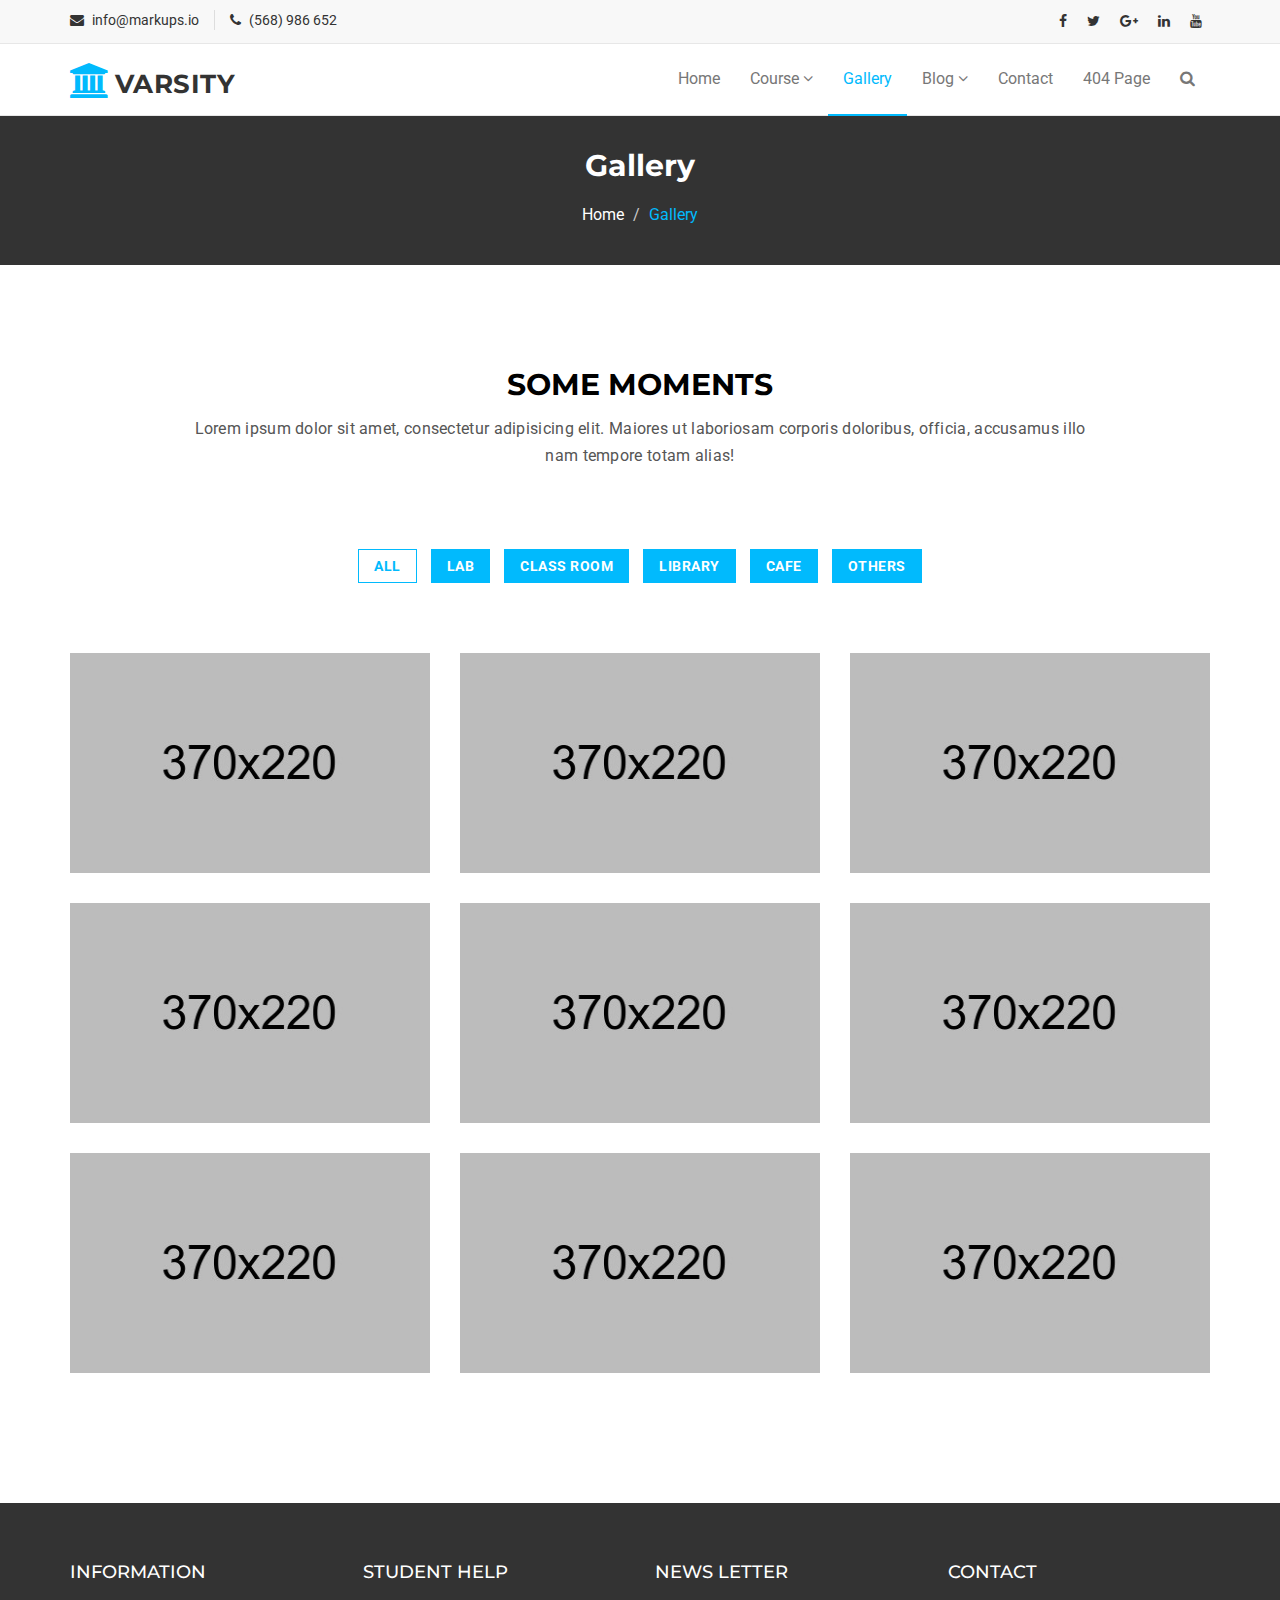
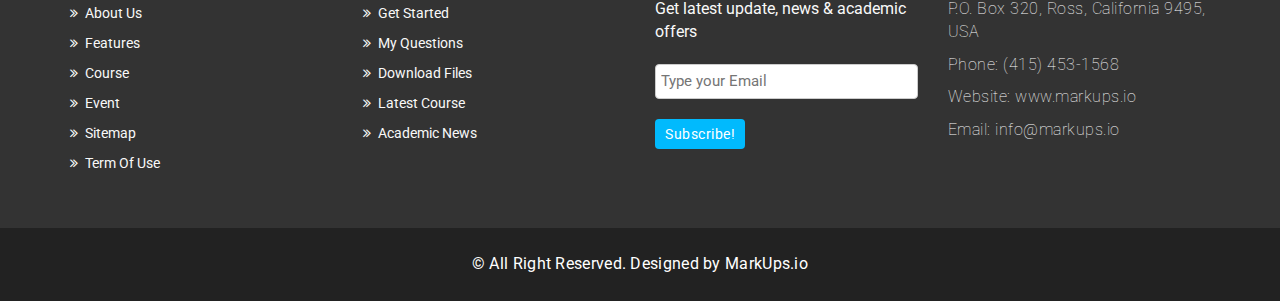
<file: gallery.html>
<!DOCTYPE html>
<html lang="en">
  <head>
    <meta charset="utf-8">
    <meta http-equiv="X-UA-Compatible" content="IE=edge">
    <meta name="viewport" content="width=device-width, initial-scale=1">    
    <title>Varsity | Gallery</title>

    <!-- Favicon -->
    <link rel="shortcut icon" href="assets/img/favicon.ico" type="image/x-icon">

    <!-- Font awesome -->
    <link href="assets/css/font-awesome.css" rel="stylesheet">
    <!-- Bootstrap -->
    <link href="assets/css/bootstrap.css" rel="stylesheet">   
    <!-- Slick slider -->
    <link rel="stylesheet" type="text/css" href="assets/css/slick.css">          
    <!-- Fancybox slider -->
    <link rel="stylesheet" href="assets/css/jquery.fancybox.css" type="text/css" media="screen" /> 
    <!-- Theme color -->
    <link id="switcher" href="assets/css/theme-color/default-theme.css" rel="stylesheet">  

    <!-- Main style sheet -->
    <link href="assets/css/style.css" rel="stylesheet">    

   
    <!-- Google Fonts -->
    <link href='https://fonts.googleapis.com/css?family=Montserrat:400,700' rel='stylesheet' type='text/css'>
    <link href='https://fonts.googleapis.com/css?family=Roboto:400,400italic,300,300italic,500,700' rel='stylesheet' type='text/css'>
    

    <!-- HTML5 shim and Respond.js for IE8 support of HTML5 elements and media queries -->
    <!-- WARNING: Respond.js doesn't work if you view the page via file:// -->
    <!--[if lt IE 9]>
      <script src="https://oss.maxcdn.com/html5shiv/3.7.2/html5shiv.min.js"></script>
      <script src="https://oss.maxcdn.com/respond/1.4.2/respond.min.js"></script>
    <![endif]-->

  </head>
  <body> 
  <!--START SCROLL TOP BUTTON -->
    <a class="scrollToTop" href="#">
      <i class="fa fa-angle-up"></i>      
    </a>
  <!-- END SCROLL TOP BUTTON -->

  <!-- Start header  -->
  <header id="mu-header">
    <div class="container">
      <div class="row">
        <div class="col-lg-12 col-md-12">
          <div class="mu-header-area">
            <div class="row">
              <div class="col-lg-6 col-md-6 col-sm-6 col-xs-6">
                <div class="mu-header-top-left">
                  <div class="mu-top-email">
                    <i class="fa fa-envelope"></i>
                    <span>info@markups.io</span>
                  </div>
                  <div class="mu-top-phone">
                    <i class="fa fa-phone"></i>
                    <span>(568) 986 652</span>
                  </div>
                </div>
              </div>
              <div class="col-lg-6 col-md-6 col-sm-6 col-xs-6">
                <div class="mu-header-top-right">
                  <nav>
                    <ul class="mu-top-social-nav">
                      <li><a href="#"><span class="fa fa-facebook"></span></a></li>
                      <li><a href="#"><span class="fa fa-twitter"></span></a></li>
                      <li><a href="#"><span class="fa fa-google-plus"></span></a></li>
                      <li><a href="#"><span class="fa fa-linkedin"></span></a></li>
                      <li><a href="#"><span class="fa fa-youtube"></span></a></li>
                    </ul>
                  </nav>
                </div>
              </div>
            </div>
          </div>
        </div>
      </div>
    </div>
  </header>
  <!-- End header  -->
  <!-- Start menu -->
  <section id="mu-menu">
    <nav class="navbar navbar-default" role="navigation">  
      <div class="container">
        <div class="navbar-header">
          <!-- FOR MOBILE VIEW COLLAPSED BUTTON -->
          <button type="button" class="navbar-toggle collapsed" data-toggle="collapse" data-target="#navbar" aria-expanded="false" aria-controls="navbar">
            <span class="sr-only">Toggle navigation</span>
            <span class="icon-bar"></span>
            <span class="icon-bar"></span>
            <span class="icon-bar"></span>
          </button>
          <!-- LOGO -->              
          <!-- TEXT BASED LOGO -->
          <a class="navbar-brand" href="index.html"><i class="fa fa-university"></i><span>Varsity</span></a>
          <!-- IMG BASED LOGO  -->
          <!-- <a class="navbar-brand" href="index.html"><img src="assets/img/logo.png" alt="logo"></a> -->
        </div>
        <div id="navbar" class="navbar-collapse collapse">
         <ul id="top-menu" class="nav navbar-nav navbar-right main-nav">
            <li><a href="index.html">Home</a></li>            
            <li class="dropdown">
              <a href="#" class="dropdown-toggle" data-toggle="dropdown">Course <span class="fa fa-angle-down"></span></a>
              <ul class="dropdown-menu" role="menu">
                <li><a href="course.html">Course Archive</a></li>                
                <li><a href="course-detail.html">Course Detail</a></li>                
              </ul>
            </li>           
            <li class="active"><a href="gallery.html">Gallery</a></li>
            <li class="dropdown">
              <a href="#" class="dropdown-toggle" data-toggle="dropdown">Blog <span class="fa fa-angle-down"></span></a>
              <ul class="dropdown-menu" role="menu">
                <li><a href="blog-archive.html">Blog Archive</a></li>                
                <li><a href="blog-single.html">Blog Single</a></li>                
              </ul>
            </li>            
            <li><a href="contact.html">Contact</a></li>
            <li><a href="404.html">404 Page</a></li>               
            <li><a href="#" id="mu-search-icon"><i class="fa fa-search"></i></a></li>
          </ul>                    
        </div><!--/.nav-collapse -->        
      </div>     
    </nav>
  </section>
  <!-- End menu -->
  <!-- Start search box -->
  <div id="mu-search">
    <div class="mu-search-area">      
      <button class="mu-search-close"><span class="fa fa-close"></span></button>
      <div class="container">
        <div class="row">
          <div class="col-md-12">            
            <form class="mu-search-form">
              <input type="search" placeholder="Type Your Keyword(s) & Hit Enter">
            </form>
          </div>
        </div>
      </div>
    </div>
  </div>
  <!-- End search box -->
 <!-- Page breadcrumb -->
 <section id="mu-page-breadcrumb">
   <div class="container">
     <div class="row">
       <div class="col-md-12">
         <div class="mu-page-breadcrumb-area">
           <h2>Gallery</h2>
           <ol class="breadcrumb">
            <li><a href="#">Home</a></li>            
            <li class="active">Gallery</li>
          </ol>
         </div>
       </div>
     </div>
   </div>
 </section>
 <!-- End breadcrumb -->
 <!-- Start gallery  -->
 <section id="mu-gallery">
   <div class="container">
     <div class="row">
       <div class="col-md-12">
         <div class="mu-gallery-area">
          <!-- start title -->
          <div class="mu-title">
            <h2>Some Moments</h2>
            <p>Lorem ipsum dolor sit amet, consectetur adipisicing elit. Maiores ut laboriosam corporis doloribus, officia, accusamus illo nam tempore totam alias!</p>
          </div>
          <!-- end title -->
          <!-- start gallery content -->
          <div class="mu-gallery-content">
            <!-- Start gallery menu -->
            <div class="mu-gallery-top">              
              <ul>
                <li class="filter active" data-filter="all">All</li>
                <li class="filter" data-filter=".lab">Lab</li>
                <li class="filter" data-filter=".classroom">Class Room</li>
                <li class="filter" data-filter=".library">Library</li>
                <li class="filter" data-filter=".cafe">Cafe</li>
                <li class="filter" data-filter=".others">Others</li>
              </ul>
            </div>
            <!-- End gallery menu -->
            <div class="mu-gallery-body">
              <ul id="mixit-container" class="row">
                <!-- start single gallery image -->
                <li class="col-md-4 col-sm-6 col-xs-12 mix lab">
                  <div class="mu-single-gallery">                  
                    <div class="mu-single-gallery-item">
                      <div class="mu-single-gallery-img">
                        <a href="#"><img alt="img" src="assets/img/gallery/small/1.jpg"></a>
                      </div>
                      <div class="mu-single-gallery-info">
                        <div class="mu-single-gallery-info-inner">
                          <h4>Image Title</h4>
                          <p>Web Design</p>
                          <a href="assets/img/gallery/big/1.jpg" data-fancybox-group="gallery" class="fancybox"><span class="fa fa-eye"></span></a>
                          <a href="#" class="aa-link"><span class="fa fa-link"></span></a>
                        </div>
                      </div>                  
                    </div>
                  </div>
                </li>
                <!-- start single gallery image -->
               <li class="col-md-4 col-sm-6 col-xs-12 mix library">
                  <div class="mu-single-gallery">                  
                    <div class="mu-single-gallery-item">
                      <div class="mu-single-gallery-img">
                        <a href="#"><img alt="img" src="assets/img/gallery/small/2.jpg"></a>
                      </div>
                       <div class="mu-single-gallery-info">
                        <div class="mu-single-gallery-info-inner">
                          <h4>Image Title</h4>
                          <p>Animation</p>
                          <a href="assets/img/gallery/big/2.jpg" data-fancybox-group="gallery" class="fancybox"><span class="fa fa-eye"></span></a>
                          <a href="#" class="aa-link"><span class="fa fa-link"></span></a>
                        </div>
                      </div> 
                    </div>
                  </div>
               </li>
                <!-- start single gallery image -->
                <li class="col-md-4 col-sm-6 col-xs-12 mix lab">
                  <div class="mu-single-gallery">                  
                    <div class="mu-single-gallery-item">
                      <div class="mu-single-gallery-img">
                        <a href="#"><img alt="img" src="assets/img/gallery/small/3.jpg"></a>
                      </div>
                      <div class="mu-single-gallery-info">
                        <div class="mu-single-gallery-info-inner">
                          <h4>Image Title</h4>
                          <p>Math</p>
                          <a href="assets/img/gallery/big/3.jpg" data-fancybox-group="gallery" class="fancybox"><span class="fa fa-eye"></span></a>
                          <a href="#" class="aa-link"><span class="fa fa-link"></span></a>
                        </div>
                      </div>
                    </div>
                  </div>
                </li>
                <!-- start single gallery image -->
                <li class="col-md-4 col-sm-6 col-xs-12 mix classroom">
                  <div class="mu-single-gallery">                  
                    <div class="mu-single-gallery-item">
                      <div class="mu-single-gallery-img">
                        <a href="#"><img alt="img" src="assets/img/gallery/small/4.jpg"></a>
                      </div>
                       <div class="mu-single-gallery-info">
                        <div class="mu-single-gallery-info-inner">
                          <h4>Image Title</h4>
                          <p>English</p>
                          <a href="assets/img/gallery/big/4.jpg" data-fancybox-group="gallery" class="fancybox"><span class="fa fa-eye"></span></a>
                          <a href="#" class="aa-link"><span class="fa fa-link"></span></a>
                        </div>
                      </div>
                    </div>
                  </div>
                </li>
                <!-- start single gallery image -->
                <li class="col-md-4 col-sm-6 col-xs-12 mix others">
                  <div class="mu-single-gallery">                  
                    <div class="mu-single-gallery-item">
                      <div class="mu-single-gallery-img">
                        <a href="#"><img alt="img" src="assets/img/gallery/small/5.jpg"></a>
                      </div>
                      <div class="mu-single-gallery-info">
                        <div class="mu-single-gallery-info-inner">
                          <h4>Image Title</h4>
                          <p>Graphics</p>
                          <a href="assets/img/gallery/big/5.jpg" data-fancybox-group="gallery" class="fancybox"><span class="fa fa-eye"></span></a>
                          <a href="#" class="aa-link"><span class="fa fa-link"></span></a>
                        </div>
                      </div>
                    </div>
                  </div>
                </li>
                <!-- start single gallery image -->
                <li class="col-md-4 col-sm-6 col-xs-12 mix cafe">
                  <div class="mu-single-gallery">                  
                    <div class="mu-single-gallery-item">
                      <div class="mu-single-gallery-img">
                        <a href="#"><img alt="img" src="assets/img/gallery/small/6.jpg"></a>
                      </div>
                       <div class="mu-single-gallery-info">
                        <div class="mu-single-gallery-info-inner">
                          <h4>Image Title</h4>
                          <p>Health</p>
                          <a href="assets/img/gallery/big/6.jpg" data-fancybox-group="gallery" class="fancybox"><span class="fa fa-eye"></span></a>
                          <a href="#" class="aa-link"><span class="fa fa-link"></span></a>
                        </div>
                      </div>
                    </div>
                  </div>
                </li>
                <!-- start single gallery image -->
                <li class="col-md-4 col-sm-6 col-xs-12 mix others">
                  <div class="mu-single-gallery">                  
                    <div class="mu-single-gallery-item">
                      <div class="mu-single-gallery-img">
                        <a href="#"><img alt="img" src="assets/img/gallery/small/7.jpg"></a>
                      </div>
                      <div class="mu-single-gallery-info">
                        <div class="mu-single-gallery-info-inner">
                          <h4>Image Title</h4>
                          <p>Sports</p>
                          <a href="assets/img/gallery/big/7.jpg" data-fancybox-group="gallery" class="fancybox"><span class="fa fa-eye"></span></a>
                          <a href="#" class="aa-link"><span class="fa fa-link"></span></a>
                        </div>
                      </div>             
                    </div>
                  </div> 
                </li>
                 <!-- start single gallery image -->
                <li class="col-md-4 col-sm-6 col-xs-12 mix library">
                  <div class="mu-single-gallery">                  
                    <div class="mu-single-gallery-item">
                      <div class="mu-single-gallery-img">
                        <a href="#"><img alt="img" src="assets/img/gallery/small/8.jpg"></a>
                      </div>
                       <div class="mu-single-gallery-info">
                        <div class="mu-single-gallery-info-inner">
                          <h4>Image Title</h4>
                          <p>Health</p>
                          <a href="assets/img/gallery/big/8.jpg" data-fancybox-group="gallery" class="fancybox"><span class="fa fa-eye"></span></a>
                          <a href="#" class="aa-link"><span class="fa fa-link"></span></a>
                        </div>
                      </div>
                    </div>
                  </div>
                </li>
                <!-- start single gallery image -->
                <li class="col-md-4 col-sm-6 col-xs-12 mix lab">
                  <div class="mu-single-gallery">                  
                    <div class="mu-single-gallery-item">
                      <div class="mu-single-gallery-img">
                        <a href="#"><img alt="img" src="assets/img/gallery/small/9.jpg"></a>
                      </div>
                      <div class="mu-single-gallery-info">
                        <div class="mu-single-gallery-info-inner">
                          <h4>Image Title</h4>
                          <p>Sports</p>
                          <a href="assets/img/gallery/big/9.jpg" data-fancybox-group="gallery" class="fancybox"><span class="fa fa-eye"></span></a>
                          <a href="#" class="aa-link"><span class="fa fa-link"></span></a>
                        </div>
                      </div>             
                    </div>
                  </div> 
                </li>
              </ul>            
            </div>
          </div>
          <!-- end gallery content -->
         </div>
       </div>
     </div>
   </div>
 </section>
 <!-- End gallery  -->
 

  <!-- Start footer -->
  <footer id="mu-footer">
    <!-- start footer top -->
    <div class="mu-footer-top">
      <div class="container">
        <div class="mu-footer-top-area">
          <div class="row">
            <div class="col-lg-3 col-md-3 col-sm-3">
              <div class="mu-footer-widget">
                <h4>Information</h4>
                <ul>
                  <li><a href="#">About Us</a></li>
                  <li><a href="">Features</a></li>
                  <li><a href="">Course</a></li>
                  <li><a href="">Event</a></li>
                  <li><a href="">Sitemap</a></li>
                  <li><a href="">Term Of Use</a></li>
                </ul>
              </div>
            </div>
            <div class="col-lg-3 col-md-3 col-sm-3">
              <div class="mu-footer-widget">
                <h4>Student Help</h4>
                <ul>
                  <li><a href="">Get Started</a></li>
                  <li><a href="#">My Questions</a></li>
                  <li><a href="">Download Files</a></li>
                  <li><a href="">Latest Course</a></li>
                  <li><a href="">Academic News</a></li>                  
                </ul>
              </div>
            </div>
            <div class="col-lg-3 col-md-3 col-sm-3">
              <div class="mu-footer-widget">
                <h4>News letter</h4>
                <p>Get latest update, news & academic offers</p>
                <form class="mu-subscribe-form">
                  <input type="email" placeholder="Type your Email">
                  <button class="mu-subscribe-btn" type="submit">Subscribe!</button>
                </form>               
              </div>
            </div>
            <div class="col-lg-3 col-md-3 col-sm-3">
              <div class="mu-footer-widget">
                <h4>Contact</h4>
                <address>
                  <p>P.O. Box 320, Ross, California 9495, USA</p>
                  <p>Phone: (415) 453-1568 </p>
                  <p>Website: www.markups.io</p>
                  <p>Email: info@markups.io</p>
                </address>
              </div>
            </div>
          </div>
        </div>
      </div>
    </div>
    <!-- end footer top -->
    <!-- start footer bottom -->
    <div class="mu-footer-bottom">
      <div class="container">
        <div class="mu-footer-bottom-area">
          <p>&copy; All Right Reserved. Designed by <a href="http://www.markups.io/" rel="nofollow">MarkUps.io</a></p>
        </div>
      </div>
    </div>
    <!-- end footer bottom -->
  </footer>
  <!-- End footer -->





  
  <!-- jQuery library -->
  <script src="assets/js/jquery.min.js"></script>  
  <!-- Include all compiled plugins (below), or include individual files as needed -->
  <script src="assets/js/bootstrap.js"></script>   
  <!-- Slick slider -->
  <script type="text/javascript" src="assets/js/slick.js"></script>
  <!-- Counter -->
  <script type="text/javascript" src="assets/js/waypoints.js"></script>
  <script type="text/javascript" src="assets/js/jquery.counterup.js"></script>  
  <!-- Mixit slider -->
  <script type="text/javascript" src="assets/js/jquery.mixitup.js"></script>
  <!-- Add fancyBox -->        
  <script type="text/javascript" src="assets/js/jquery.fancybox.pack.js"></script>

  <!-- Custom js -->
  <script src="assets/js/custom.js"></script> 

  </body>
</html>
</file>
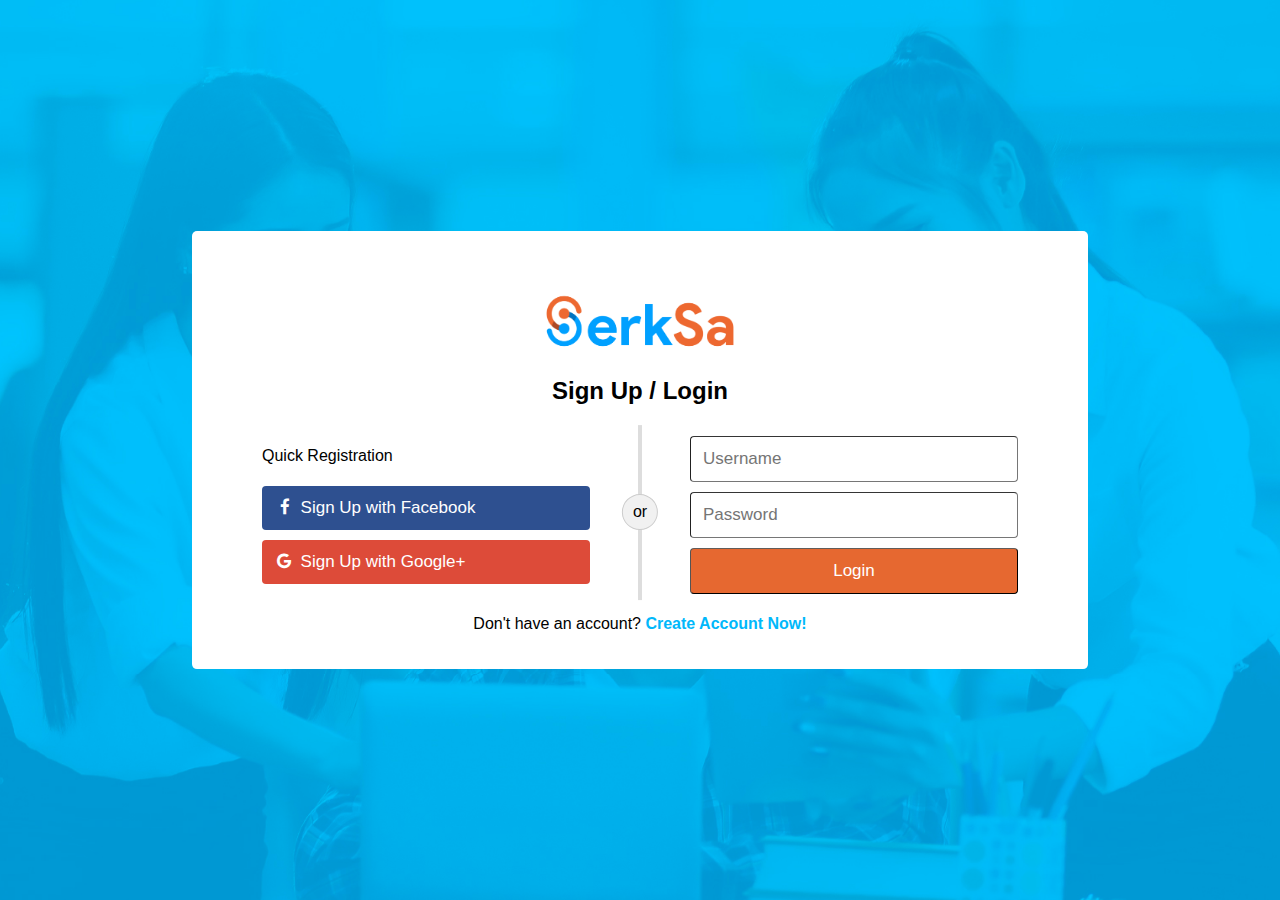
<file: Log-in.html>
<!DOCTYPE html>
<html>

<head>
  <meta name="viewport" content="width=device-width, initial-scale=1">
  <link rel="stylesheet" href="https://cdnjs.cloudflare.com/ajax/libs/font-awesome/4.7.0/css/font-awesome.min.css">
  <style>
    body {
      font-family: "Montserrat", sans-serif;

    }

    html {
      background: url(assets/img/Signin.jpg) no-repeat center center fixed;
      -webkit-background-size: cover;
      -moz-background-size: cover;
      -o-background-size: cover;
      background-size: cover;
    }

    * {
      box-sizing: border-box;
    }

    a {
      color: #00b8fb;
      text-decoration: none;
    }

    /* style the container */
    .container {
      position: fixed;
      top: 50%;
      left: 50%;
      transform: translate(-50%, -50%);
      border-radius: 5px;
      background-color: #ffffff;
      padding: 20px;
      width: 70%;

    }

    /* style inputs and link buttons */
    input,
    .btn {
      width: 100%;
      padding: 12px;
      border-width: thin;
      border-radius: 4px;
      margin: 5px 0;
      display: inline-block;
      font-size: 17px;
      line-height: 20px;
      text-decoration: none;

    }

    input:hover,
    .btn:hover {
      opacity: 1;
    }

    /* add appropriate colors to fb, twitter and google buttons */
    .fb {
      background-color: #2e5090;
      color: white;
    }

    .twitter {
      background-color: #55ACEE;
      color: white;
    }

    .google {
      background-color: #dd4b39;
      color: white;
    }

    /* style the submit button */
    input[type=submit] {
      background-color: #e66830;
      color: white;
      cursor: pointer;
    }

    input[type=submit]:hover {
      background-color: #e66830;
    }

    /* Two-column layout */
    .col {
      float: left;
      width: 50%;
      margin: auto;
      padding: 0 50px;
      margin-top: 6px;
    }

    /* Clear floats after the columns */
    .row:after {
      content: "";
      display: table;
      clear: both;
    }

    /* vertical line */
    .vl {
      position: absolute;
      left: 50%;
      transform: translate(-50%);
      border: 2px solid #ddd;
      height: 175px;
    }

    /* text inside the vertical line */
    .vl-innertext {
      position: absolute;
      top: 50%;
      transform: translate(-50%, -50%);
      background-color: #f1f1f1;
      border: 1px solid #ccc;
      border-radius: 50%;
      padding: 8px 10px;
    }

    /* hide some text on medium and large screens */
    .hide-md-lg {
      display: none;
    }


    /* Responsive layout - when the screen is less than 650px wide, make the two columns stack on top of each other instead of next to each other */
    @media screen and (max-width: 650px) {
      .col {
        width: 100%;
        margin-top: 0;
      }

      /* hide the vertical line */
      .vl {
        display: none;
      }

      /* show the hidden text on small screens */
      .hide-md-lg {
        display: block;
        text-align: center;
      }
    }
  </style>
</head>

<body>

  <div class="container">
    <form action="/action_page.php">
      <div class="row">


        <h2 style="text-align:center">
          <a class="navbar-brand" href="index.html">
            <img src="assets/img/logo.png" alt="logo" style="height: 100px;">
          </a>

          <br>Sign Up / Login
        </h2>
        <div class="vl">
          <span class="vl-innertext">or</span>
        </div>

        <div class="col">

          <p>Quick Registration</p>
          <a href="#" class="fb btn">
            <i class="fa fa-facebook fa-fw">
            </i> Sign Up with Facebook
          </a>
          <a href="#" class="google btn"><i class="fa fa-google fa-fw">
            </i> Sign Up with Google+
          </a>
        </div>

        <div class="col">
          <div class="hide-md-lg">
            <p>Or sign in manually:</p>
          </div>

          <input type="text" name="username" placeholder="Username" required>
          <input type="password" name="password" placeholder="Password" required>
          <input type="submit" value="Login">


        </div>

      </div>
      <p style="text-align: center">Don't have an account? <a class"newAcc" href="#"><b>Create Account Now!</b></a>
      </p>
    </form>
  </div>

</body>

</html>
</file>
<file: assets/css/theme-color/default-theme.css>
/*=======================================
Template Design By MarkUps.
Author URI : http://www.markups.io/
========================================*/
.scrollToTop {
  background-color: #e96830;
  border: 2px solid #e96830;
}

.mu-read-more-btn:hover, .mu-read-more-btn:focus {
  background-color: #e96830;
  border-color: #e96830;
}

.mu-post-btn:hover, .mu-post-btn:focus {
  background-color: #01bafd;
  border-color: #01bafd;
}

#mu-header .mu-header-area .mu-header-top-right .mu-top-social-nav li a:hover, #mu-header .mu-header-area .mu-header-top-right .mu-top-social-nav li a:focus {
  color: #01bafd;
}

#mu-menu .navbar-header .navbar-brand i {
  color: #01bafd;
}
#mu-menu .navbar-default .navbar-nav li > a:hover, #mu-menu .navbar-default .navbar-nav li > a:focus {
  border-color: #01bafd;
  color: #01bafd;
}
#mu-menu .navbar-default .navbar-nav li .dropdown-menu {
  border-top: 2px solid #01bafd;
}
#mu-menu .navbar-default .navbar-nav li .dropdown-menu li a:hover, #mu-menu .navbar-default .navbar-nav li .dropdown-menu li a:focus {
  background-color: #01bafd;
}
#mu-menu .navbar-default .navbar-nav .open a:hover, #mu-menu .navbar-default .navbar-nav .open a:focus {
  background-color: #01bafd;
}

#mu-menu .navbar-default .navbar-nav > .active > a, #mu-menu .navbar-default .navbar-nav > .active > a:hover, #mu-menu .navbar-default .navbar-nav > .active > a:focus {
  color: #01bafd;
  border-bottom: 2px solid #01bafd;
  background-color: transparent;
}

#mu-search .mu-search-area .mu-search-close {
  background-color: #01bafd;
}

#mu-slider .mu-slider-single .mu-slider-content span {
  background-color: #01bafd;
}
#mu-slider .slick-prev,
#mu-slider .slick-next {
  background-color: #01bafd;
}

#mu-features .mu-features-area .mu-features-content .mu-single-feature span {
  color: #01bafd;
  border: 1px solid #01bafd;
}
#mu-features .mu-features-area .mu-features-content .mu-single-feature a:hover, #mu-features .mu-features-area .mu-features-content .mu-single-feature a:focus {
  color: #01bafd;
  border-color: #01bafd;
}

#mu-latest-courses .mu-latest-courses-area .mu-latest-courses-content .slick-dots .slick-active {
  background-color: #01bafd;
}

.mu-latest-course-single .mu-latest-course-img .mu-latest-course-imgcaption a:hover, .mu-latest-course-single .mu-latest-course-img .mu-latest-course-imgcaption a:focus {
  color: #01bafd;
}
.mu-latest-course-single .mu-latest-course-single-content h4 a:hover, .mu-latest-course-single .mu-latest-course-single-content h4 a:focus {
  color: #01bafd;
}
.mu-latest-course-single .mu-latest-course-single-content .mu-latest-course-single-contbottom .mu-course-details {
  color: #01bafd;
}

#mu-our-teacher .mu-our-teacher-area .mu-our-teacher-content .mu-our-teacher-single .mu-our-teacher-img .mu-our-teacher-social {
  background-color: #01bafd;
}
#mu-our-teacher .mu-our-teacher-area .mu-our-teacher-content .mu-our-teacher-single .mu-our-teacher-img .mu-our-teacher-social a:hover, #mu-our-teacher .mu-our-teacher-area .mu-our-teacher-content .mu-our-teacher-single .mu-our-teacher-img .mu-our-teacher-social a:focus {
  color: #01bafd;
}

#mu-testimonial .mu-testimonial-area .mu-testimonial-content .mu-testimonial-item .mu-testimonial-info span {
  color: #01bafd;
}
#mu-testimonial .mu-testimonial-area .mu-testimonial-content .slick-dots .slick-active {
  background-color: #01bafd;
}

.mu-blog-single-item .mu-blog-single-img .mu-blog-caption h3 a:hover {
  color: #01bafd;
}
.mu-blog-single-item .mu-blog-meta a:hover, .mu-blog-single-item .mu-blog-meta a:focus {
  color: #01bafd;
}
.mu-blog-single-item .mu-blog-description a:hover, .mu-blog-single-item .mu-blog-description a:focus {
  border-color: #01bafd;
}

#mu-page-breadcrumb .mu-page-breadcrumb-area .breadcrumb .active {
  color: #01bafd;
}

#mu-course-content {
  background-color: #f8f8f8;
  display: inline;
  float: left;
  padding: 100px 0;
  width: 100%;
}
#mu-course-content .mu-course-content-area {
  display: inline;
  float: left;
  width: 100%;
}
#mu-course-content .mu-course-content-area .mu-course-container {
  display: inline;
  float: left;
  width: 100%;
}
#mu-course-content .mu-course-content-area .mu-course-container .mu-latest-course-single {
  border: 1px solid #ccc;
  margin-bottom: 30px;
}
#mu-course-content .mu-course-content-area .mu-sidebar .mu-single-sidebar .mu-sidebar-catg li a:hover, #mu-course-content .mu-course-content-area .mu-sidebar .mu-single-sidebar .mu-sidebar-catg li a:focus {
  color: #01bafd;
}
#mu-course-content .mu-course-content-area .mu-sidebar .mu-single-sidebar .mu-sidebar-popular-courses .media .media-body .media-heading a:hover, #mu-course-content .mu-course-content-area .mu-sidebar .mu-single-sidebar .mu-sidebar-popular-courses .media .media-body .media-heading a:focus {
  color: #01bafd;
}
#mu-course-content .mu-course-content-area .mu-sidebar .mu-single-sidebar .tag-cloud a:hover, #mu-course-content .mu-course-content-area .mu-sidebar .mu-single-sidebar .tag-cloud a:focus {
  color: #01bafd;
  border-color: #01bafd;
}

.mu-pagination .pagination li a:hover, .mu-pagination .pagination li a:focus {
  background-color: #01bafd;
  border-color: #01bafd;
}
.mu-pagination .pagination .active a {
  background-color: #01bafd;
  border-color: #01bafd;
}

.mu-related-item {
  display: inline;
  float: left;
  margin-top: 30px;
  width: 100%;
}
.mu-related-item .mu-related-item-area #mu-related-item-slide .slick-prev,
.mu-related-item .mu-related-item-area #mu-related-item-slide .slick-next {
  background-color: #01bafd;
}

.mu-blog-single .mu-blog-single-item .mu-blog-tags .mu-news-single-tagnav li a:hover, .mu-blog-single .mu-blog-single-item .mu-blog-tags .mu-news-single-tagnav li a:focus {
  color: #01bafd;
}
.mu-blog-single .mu-blog-single-item .mu-blog-social .mu-news-social-nav li a:hover, .mu-blog-single .mu-blog-single-item .mu-blog-social .mu-news-social-nav li a:focus {
  background-color: #01bafd;
  border-color: #01bafd;
}

.mu-blog-single-navigation a:hover, .mu-blog-single-navigation a:focus {
  background-color: #01bafd;
  border-color: #01bafd;
}

.mu-comments-area {
  display: inline;
  float: left;
  width: 100%;
  margin-top: 20px;
}
.mu-comments-area h3 {
  margin-bottom: 20px;
  padding: 20px;
  border-bottom: 1px solid #ccc;
  padding-left: 0;
}
.mu-comments-area .comments .commentlist li .reply-btn:hover, .mu-comments-area .comments .commentlist li .reply-btn:focus {
  background-color: #01bafd;
  border-color: #01bafd;
}
.mu-comments-area .comments .commentlist li .author-tag {
  background-color: #01bafd;
}
.mu-comments-area .comments .comments-pagination li a:hover, .mu-comments-area .comments .comments-pagination li a:focus {
  color: #01bafd;
}

#mu-gallery .mu-gallery-area .mu-gallery-content {
  width: 100%;
}
#mu-gallery .mu-gallery-area .mu-gallery-content .mu-gallery-top ul li {
  background-color: #01bafd;
  border: 1px solid #01bafd;
}
#mu-gallery .mu-gallery-area .mu-gallery-content .mu-gallery-top ul li:hover, #mu-gallery .mu-gallery-area .mu-gallery-content .mu-gallery-top ul li:focus {
  color: #01bafd;
  border-color: #01bafd;
}
#mu-gallery .mu-gallery-area .mu-gallery-content .mu-gallery-top ul .active {
  color: #01bafd;
  border-color: #01bafd;
}
#mu-gallery .mu-gallery-area .mu-gallery-content .mu-gallery-body ul li .mu-single-gallery .mu-single-gallery-item .mu-single-gallery-info .mu-single-gallery-info-inner a {
  background-color: #01bafd;
}

#mu-contact .mu-contact-area .mu-contact-content .mu-contact-left .contactform input[type="text"]:focus,
#mu-contact .mu-contact-area .mu-contact-content .mu-contact-left .contactform input[type="email"]:focus,
#mu-contact .mu-contact-area .mu-contact-content .mu-contact-left .contactform input[type="url"]:focus {
  border-color: #01bafd;
}
#mu-contact .mu-contact-area .mu-contact-content .mu-contact-left .contactform textarea:focus {
  border-color: #01bafd;
}

#mu-error .mu-error-area h2 {
  color: #01bafd;
}

#mu-footer .mu-footer-top .mu-footer-top-area .mu-footer-widget ul li a:hover, #mu-footer .mu-footer-top .mu-footer-top-area .mu-footer-widget ul li a:focus {
  color: #01bafd;
}
#mu-footer .mu-footer-top .mu-footer-top-area .mu-footer-widget .mu-subscribe-form input[type="email"]:focus {
  border-color: #01bafd;
}
#mu-footer .mu-footer-top .mu-footer-top-area .mu-footer-widget .mu-subscribe-form .mu-subscribe-btn {
  background-color: #01bafd;
}

/*=======================================
Template Design By MarkUps.
Author URI : http://www.markups.io/
========================================*/
</file>
<file: assets/css/style.css>
/*
  Template Name: Varsity
  Author : MarkUps
  Author URI: http://www.markups.io/
  Version: 1.0
  Tags: light, white, education, online education, school, college, university multi page, custom-colors, Bootstrap, responsive, html5, css3, Sass, template, web template

*/

/* Table of Content
==================================================
#BASIC TYPOGRAPHY
#HEADER SECTION
#NAVBAR SECTION
#SLIDER SECTION
#SERVICE SECTION
#ABOUT US SECTION
#COUNTER SECTION
#FEATURES SECTION
#LATEST COURSES SECTION
#TEACHER SECTION
#TESTIMONIAL SECTION
#FROM BLOG SECTION
# COURSES PAGE
#BLOG PAGE
#GALLERY PAGE
#CONTACT PAGE
#ERROR  PAGE
#FOOTER SECTION
#RESPONSIVE DESIGN
*/

.free {
  color: #e66830;
}

/* BASE - Base tyles, Variables, Mixins, etc. */
body {
  background-color: #ffffff;
  font-family: "Roboto", sans-serif;
  color: #333333;
  font-size: 16px;
  overflow-x: hidden;
}

.no-padding {
  padding: 0;
}

.no-border {
  border: none;
}

/* MODULES - Individual site components */
ul {
  padding: 0;
  margin: 0;
  list-style: none;
}

a {
  text-decoration: none;
  color: #333333;
}

a:hover,
a:focus {
  outline: none;
  text-decoration: none;
}

h1, h2, h3, h4, h5, h6 {
  font-family: "Montserrat", sans-serif;
}

h2 {
  font-size: 30px;
  font-weight: 700;
  line-height: 40px;
  margin: 0;
}

img {
  border: none;
}

.enroll-btn{
  border: 1px solid #fff;
  color: #fff;
  background-color: #ed6830;
  display: inline-block;
  width: 100%;
  margin-top: 10px;
  padding: 10px 20px;
  text-transform: uppercase;
}

.mu-read-more-btn {
  border: 1px solid #fff;
  color: #fff;
  display: inline-block;
  margin-top: 10px;
  padding: 10px 20px;
  text-transform: uppercase;
  -webkit-transition: all 0.5s;
  -moz-transition: all 0.5s;
  -ms-transition: all 0.5s;
  -o-transition: all 0.5s;
  transition: all 0.5s;
}
.mu-read-more-btn:hover, .mu-read-more-btn:focus {
  color: #fff;
}

.mu-post-btn {
  background-color: transparent;
  border: 1px solid #ccc;
  display: inline-block;
  font-size: 16px;
  padding: 10px 18px;
  -webkit-transition: all 0.5s;
  -moz-transition: all 0.5s;
  -ms-transition: all 0.5s;
  -o-transition: all 0.5s;
  transition: all 0.5s;
}
.mu-post-btn:hover, .mu-post-btn:focus {
  color: #fff;
}

/* LAYOUTS - Page layout styles */
/*==================
 HEADER SECTION
====================*/
#mu-header {
  background-color: #f8f8f8;
  display: inline;
  float: left;
  width: 100%;
}
#mu-header .mu-header-area {
  display: inline;
  float: left;
  padding: 10px 0;
  width: 100%;
}
#mu-header .mu-header-area .mu-header-top-left {
  display: inline;
  float: left;
  width: 100%;
}
#mu-header .mu-header-area .mu-header-top-left .mu-top-email {
  display: inline;
  float: left;
  font-size: 14px;
}
#mu-header .mu-header-area .mu-header-top-left .mu-top-email i {
  margin-right: 5px;
}
#mu-header .mu-header-area .mu-header-top-left .mu-top-phone {
  border-left: 1px solid #ddd;
  display: inline;
  font-size: 14px;
  float: left;
  margin-left: 15px;
  padding-left: 15px;
}
#mu-header .mu-header-area .mu-header-top-left .mu-top-phone i {
  margin-right: 5px;
}
#mu-header .mu-header-area .mu-header-top-right {
  display: inline;
  float: left;
  text-align: right;
  width: 100%;
}
#mu-header .mu-header-area .mu-header-top-right .mu-top-social-nav {
  display: inline-block;
}
#mu-header .mu-header-area .mu-header-top-right .mu-top-social-nav li {
  display: inline-block;
}
#mu-header .mu-header-area .mu-header-top-right .mu-top-social-nav li a {
  display: inline-block;
  font-size: 14px;
  padding: 0 8px;
  -webkit-transition: all 0.5s;
  -moz-transition: all 0.5s;
  -ms-transition: all 0.5s;
  -o-transition: all 0.5s;
  transition: all 0.5s;
}

/*==================
 NAVBAR SECTION
====================*/
#mu-menu {
  display: inline;
  float: left;
  width: 100%;
}
#mu-menu .navbar-header .navbar-brand {
  color: #333;
  font-family: "Montserrat", sans-serif;
  font-size: 26px;
  font-weight: bold;
  text-transform: uppercase;
  padding-top: 20px;
  letter-spacing: 0.5px;
}
#mu-menu .navbar-header .navbar-brand i {
  font-size: 35px;
}
#mu-menu .navbar-header .navbar-brand span {
  margin-left: 4px;
}
#mu-menu .navbar-default {
  background-color: #fff;
  border-radius: 0;
  border-left: none;
  border-right: none;
  margin-bottom: 0px;
}
#mu-menu .navbar-default .navbar-nav li > a {
  border-bottom: 2px solid transparent;
  padding-bottom: 25px;
  padding-top: 25px;
  margin-bottom: -1px;
  -webkit-transition: all 0.5s;
  -moz-transition: all 0.5s;
  -ms-transition: all 0.5s;
  -o-transition: all 0.5s;
  transition: all 0.5s;
}
#mu-menu .navbar-default .navbar-nav li #mu-search-icon:hover, #mu-menu .navbar-default .navbar-nav li #mu-search-icon:focus {
  border: none;
}
#mu-menu .navbar-default .navbar-nav li .dropdown-menu {
  border-radius: 0px;
}
#mu-menu .navbar-default .navbar-nav li .dropdown-menu li a {
  color: #333333;
  padding-top: 10px;
  padding-bottom: 10px;
}
#mu-menu .navbar-default .navbar-nav li .dropdown-menu li a:hover, #mu-menu .navbar-default .navbar-nav li .dropdown-menu li a:focus {
  color: #fff;
}
#mu-menu .navbar-default .navbar-nav .open a:hover, #mu-menu .navbar-default .navbar-nav .open a:focus {
  color: #fff;
}

/* ALL SECTION */
/*scrol to top*/
.scrollToTop {
  border-radius: 4px;
  bottom: 60px;
  color: #fff;
  display: none;
  font-size: 30px;
  line-height: 50px;
  height: 50px;
  font-family: "Montserrat", sans-serif;
  padding: 5px 0;
  position: fixed;
  right: 20px;
  text-align: center;
  text-decoration: none;
  width: 50px;
  z-index: 999;
  -webkit-transition: all 0.5s ease 0s;
  -moz-transition: all 0.5s ease 0s;
  -ms-transition: all 0.5s ease 0s;
  -o-transition: all 0.5s ease 0s;
  transition: all 0.5s ease 0s;
}
.scrollToTop i {
  display: block;
}
.scrollToTop span {
  display: block;
  text-transform: uppercase;
  font-size: 14px;
  font-weight: bold;
}

.scrollToTop:hover,
.scrollToTop:focus {
  color: #fff;
}

#mu-search {
  background-color: rgba(0, 0, 0, 0.9);
  height: 100%;
  left: 0;
  opacity: 1;
  position: fixed;
  top: 0;
  transform: translateY(-100%) scale(0);
  -webkit-transition: all 0.5s ease-in-out 0s;
  -moz-transition: all 0.5s ease-in-out 0s;
  -ms-transition: all 0.5s ease-in-out 0s;
  -o-transition: all 0.5s ease-in-out 0s;
  transition: all 0.5s ease-in-out 0s;
  width: 100%;
  z-index: 99999;
}
#mu-search .mu-search-area {
  display: inline;
  float: left;
  width: 100%;
  padding: 20% 0;
  text-align: center;
}
#mu-search .mu-search-area .mu-search-close {
  border: none;
  color: #fff;
  display: inline-block;
  font-size: 25px;
  outline: none;
  height: 50px;
  line-height: 50px;
  position: absolute;
  right: 100px;
  text-align: center;
  top: 50px;
  width: 50px;
}
#mu-search .mu-search-area .mu-search-form input[type="search"] {
  background: transparent none repeat scroll 0 0;
  border: medium none;
  color: #fff;
  font-size: 45px;
  font-family: "Montserrat", sans-serif;
  height: 100px;
  outline: medium none;
  text-align: center;
  width: 100%;
}

#mu-search.mu-search-open {
  transform: translateY(0) scale(1);
}

/*==================
 SLIDER SECTION
====================*/
#mu-slider {
  display: inline;
  float: left;
  width: 100%;
}
#mu-slider .mu-slider-single {
  display: inline;
  float: left;
  width: 100%;
  position: relative;
}
#mu-slider .mu-slider-single .mu-slider-img {
  display: inline;
  float: left;
  width: 1920px;
  height: 500px;
}
#mu-slider .mu-slider-single .mu-slider-img:after {
  background-color: rgba(0, 0, 0, 0.5);
  content: '';
  position: absolute;
  left: 0;
  right: 0;
  top: 0;
  bottom: 0;
}
#mu-slider .mu-slider-single .mu-slider-img figure {
  height: 100%;
  width: 100%;
}
#mu-slider .mu-slider-single .mu-slider-img figure img {
  width: 100%;
  height: 100%;
}
#mu-slider .mu-slider-single .mu-slider-content {
  color: #fff;
  position: absolute;
  left: 0;
  right: 0;
  top: 20%;
  padding: 0 15%;
  width: 100%;
  text-align: center;
  height: 100%;
}
#mu-slider .mu-slider-single .mu-slider-content h4 {
  letter-spacing: 1px;
  margin-bottom: 0;
}
#mu-slider .mu-slider-single .mu-slider-content span {
  display: inline-block;
  height: 1px;
  width: 100px;
}
#mu-slider .mu-slider-single .mu-slider-content h2 {
  font-size: 50px;
  line-height: 80px;
  margin-bottom: 10px;
}
#mu-slider .mu-slider-single .mu-slider-content p {
  font-size: 18px;
  letter-spacing: 0.5px;
  line-height: 28px;
}
#mu-slider .mu-slider-single .mu-slider-content a {
  margin-top: 25px;
}
#mu-slider .slick-prev,
#mu-slider .slick-next {
  height: 60px;
  width: 60px;
}
#mu-slider .slick-prev:before,
#mu-slider .slick-next:before {
  color: #fff;
  font-size: 25px;
}

/*==================
 SERVICE SECTION
====================*/
#mu-service {
  display: inline;
  float: left;
  margin-top: -40px;
  width: 100%;
}
#mu-service .mu-service-area {
  display: inline;
  float: left;
  width: 100%;
}
#mu-service .mu-service-area .mu-service-single {
  background-color: #01bafd;
  color: #fff;
  display: inline;
  float: left;
  padding: 35px 25px;
  text-align: center;
  width: 33.33%;
}
#mu-service .mu-service-area .mu-service-single:nth-child(2) {
  background-color: #e96830;
}
#mu-service .mu-service-area .mu-service-single:nth-child(3) {
  background-color: #45a0de;
}
#mu-service .mu-service-area .mu-service-single span {
  font-size: 30px;
}
#mu-service .mu-service-area .mu-service-single h3 {
  font-size: 25px;
}
#mu-service .mu-service-area .mu-service-single p {
  font-weight: lighter;
}

/*==================
 ABOUT SECTION
====================*/
#mu-about-us {
  display: inline;
  float: left;
  width: 100%;
  padding: 100px 0;
}
#mu-about-us .mu-about-us-area {
  display: inline;
  float: left;
  width: 100%;
}
#mu-about-us .mu-about-us-area .mu-about-us-left {
  display: inline;
  float: left;
  width: 100%;
}
#mu-about-us .mu-about-us-area .mu-about-us-left h2 {
  font-size: 40px;
  margin-bottom: 20px;
  text-align: left;
}
#mu-about-us .mu-about-us-area .mu-about-us-left ul {
  margin-left: 25px;
  margin-bottom: 15px;
}
#mu-about-us .mu-about-us-area .mu-about-us-left ul li {
  line-height: 30px;
  list-style: circle;
}
#mu-about-us .mu-about-us-area .mu-about-us-right {
  display: inline;
  float: left;
  width: 100%;
  display: block;
  width: 100%;
  background-color: #ccc;
}
#mu-about-us .mu-about-us-area .mu-about-us-right a {
  display: block;
  width: 100%;
  position: relative;
}
#mu-about-us .mu-about-us-area .mu-about-us-right a img {
  width: 100%;
}
#mu-about-us .mu-about-us-area .mu-about-us-right a:after {
  background-color: rgba(0, 0, 0, 0.8);
  bottom: 0;
  color: #ddd;
  content: '\f04b';
  font-family: fontAwesome;
  font-size: 50px;
  left: 0;
  padding-top: 27%;
  position: absolute;
  right: 0;
  text-align: center;
  top: 0;
}

/*==== about us dynamic video player ====*/
#about-video-popup {
  background-color: rgba(0, 0, 0, 0.9);
  position: fixed;
  left: 0;
  top: 0;
  right: 0;
  text-align: center;
  bottom: 0;
  z-index: 99999;
}
#about-video-popup span {
  color: #fff;
  cursor: pointer;
  float: right;
  font-size: 30px;
  margin-right: 50px;
  margin-top: 50px;
}
#about-video-popup iframe {
  background: url(../img/loader.gif) center center no-repeat;
  margin: 10% auto;
  width: 650px;
  height: 450px;
}

.mu-title {
  display: inline;
  float: left;
  text-align: center;
  width: 100%;
}
.mu-title h2 {
  color: #000;
  margin-bottom: 10px;
  text-transform: uppercase;
}
.mu-title p {
  color: #555;
  letter-spacing: 0.3px;
  line-height: 1.7;
  padding: 0 120px;
}

/*==================
 ABOUT US COUNTER SECTION
====================*/
#mu-abtus-counter {
  background-image: url("../img/counter-bg.jpg");
  background-repeat: no-repeat;
  background-size: 100%;
  display: inline;
  float: left;
  padding: 100px 0;
  width: 100%;
}
#mu-abtus-counter .mu-abtus-counter-area {
  display: inline;
  float: left;
  width: 100%;
}
#mu-abtus-counter .mu-abtus-counter-area .mu-abtus-counter-single {
  border-right: 2px solid #888;
  display: inline;
  float: left;
  text-align: center;
  width: 100%;
}
#mu-abtus-counter .mu-abtus-counter-area .mu-abtus-counter-single span {
  color: #fff;
  display: inline-block;
  font-size: 50px;
}
#mu-abtus-counter .mu-abtus-counter-area .mu-abtus-counter-single h4 {
  color: #fff;
  font-size: 40px;
  font-weight: bold;
  margin-bottom: 5px;
  margin-top: 20px;
}
#mu-abtus-counter .mu-abtus-counter-area .mu-abtus-counter-single p {
  color: #fff;
  font-size: 18px;
  text-transform: uppercase;
}
#mu-abtus-counter .mu-abtus-counter-area .no-border {
  border: none;
}

/*==================
 FEATURES SECTION
====================*/
#mu-features {
  display: inline;
  float: left;
  padding: 100px 0;
  width: 100%;
}
#mu-features .mu-features-area {
  display: inline;
  float: left;
  width: 100%;
}
#mu-features .mu-features-area .mu-features-content {
  display: inline;
  float: left;
  margin-top: 50px;
  width: 100%;
}
#mu-features .mu-features-area .mu-features-content .mu-single-feature {
  display: inline;
  float: left;
  margin-bottom: 30px;
  margin-top: 30px;
  padding: 0 10px;
  width: 100%;
}
#mu-features .mu-features-area .mu-features-content .mu-single-feature span {
  font-size: 25px;
  padding: 10px 15px;
}
#mu-features .mu-features-area .mu-features-content .mu-single-feature h4 {
  margin-bottom: 15px;
  margin-top: 15px;
  padding-bottom: 10px;
  position: relative;
}
#mu-features .mu-features-area .mu-features-content .mu-single-feature h4:after {
  background-color: #333;
  content: '';
  left: 0;
  right: 0;
  bottom: 0;
  height: 2px;
  width: 70px;
  position: absolute;
}
#mu-features .mu-features-area .mu-features-content .mu-single-feature p {
  font-size: 15px;
  letter-spacing: 0.3px;
  line-height: 1.7;
}
#mu-features .mu-features-area .mu-features-content .mu-single-feature a {
  border: 1px solid #888;
  display: inline-block;
  font-size: 14px;
  margin-top: 10px;
  padding: 5px 10px;
  text-transform: uppercase;
  -webkit-transition: all 0.5s;
  -moz-transition: all 0.5s;
  -ms-transition: all 0.5s;
  -o-transition: all 0.5s;
  transition: all 0.5s;
}

/*==================
 LATEST COURSES SECTION
====================*/
#mu-latest-courses {
  background-color: #333;
  display: inline;
  float: left;
  padding: 100px 0;
  width: 100%;
}
#mu-latest-courses .mu-latest-courses-area {
  display: inline;
  float: left;
  width: 100%;
}
#mu-latest-courses .mu-latest-courses-area .mu-title h2 {
  color: #fff;
}
#mu-latest-courses .mu-latest-courses-area .mu-title p {
  color: #fff;
}
#mu-latest-courses .mu-latest-courses-area .mu-latest-courses-content {
  display: inline;
  float: left;
  margin-top: 50px;
  width: 100%;
}
#mu-latest-courses .mu-latest-courses-area .mu-latest-courses-content .slick-slide {
  outline: none;
}
#mu-latest-courses .mu-latest-courses-area .mu-latest-courses-content .slick-dots li {
  background-color: #fff;
  border-radius: 4px;
  height: 8px;
  width: 20px;
}
#mu-latest-courses .mu-latest-courses-area .mu-latest-courses-content .slick-dots li button {
  display: none;
}

.mu-latest-course-single {
  background-color: #fff;
  display: inline;
  float: left;
  width: 100%;
}
.mu-latest-course-single .mu-latest-course-img {
  display: inline;
  float: left;
  width: 100%;
}
.mu-latest-course-single .mu-latest-course-img a {
  display: block;
}
.mu-latest-course-single .mu-latest-course-img a img {
  width: 100%;
}
.mu-latest-course-single .mu-latest-course-img .mu-latest-course-imgcaption {
  background-color: #f8f8f8;
  display: inline;
  float: left;
  padding: 10px 15px;
  width: 100%;
}
.mu-latest-course-single .mu-latest-course-img .mu-latest-course-imgcaption a {
  display: inline-block;
  float: left;
  -webkit-transition: all 0.5s;
  -moz-transition: all 0.5s;
  -ms-transition: all 0.5s;
  -o-transition: all 0.5s;
  transition: all 0.5s;
}
.mu-latest-course-single .mu-latest-course-img .mu-latest-course-imgcaption span {
  float: right;
}
.mu-latest-course-single .mu-latest-course-img .mu-latest-course-imgcaption span i {
  margin-right: 5px;
}
.mu-latest-course-single .mu-latest-course-single-content {
  display: inline;
  float: left;
  width: 100%;
  padding: 15px;
}
.mu-latest-course-single .mu-latest-course-single-content h4 {
  color: #333;
  line-height: 1.4;
}
.mu-latest-course-single .mu-latest-course-single-content h4 a {
  color: #333;
  -webkit-transition: all 0.5s;
  -moz-transition: all 0.5s;
  -ms-transition: all 0.5s;
  -o-transition: all 0.5s;
  transition: all 0.5s;
}
.mu-latest-course-single .mu-latest-course-single-content p {
  font-size: 14px;
  letter-spacing: 0.3px;
  line-height: 1.7;
}
.mu-latest-course-single .mu-latest-course-single-content .mu-latest-course-single-contbottom {
  border-top: 1px solid #ccc;
  display: inline;
  float: left;
  margin-top: 15px;
  padding-top: 15px;
  width: 100%;
}
.mu-latest-course-single .mu-latest-course-single-content .mu-latest-course-single-contbottom .mu-course-details {
  display: inline-block;
  float: left;
  -webkit-transition: all 0.5s;
  -moz-transition: all 0.5s;
  -ms-transition: all 0.5s;
  -o-transition: all 0.5s;
  transition: all 0.5s;
}
.mu-latest-course-single .mu-latest-course-single-content .mu-latest-course-single-contbottom .mu-course-details:hover, .mu-latest-course-single .mu-latest-course-single-content .mu-latest-course-single-contbottom .mu-course-details:focus {
  color: #333;
}
.mu-latest-course-single .mu-latest-course-single-content .mu-latest-course-single-contbottom .mu-course-price {
  display: inline-block;
  float: right;
}

/*==================
 TEACHER SECTION
====================*/
#mu-our-teacher {
  display: inline;
  float: left;
  padding: 100px 0;
  width: 100%;
}
#mu-our-teacher .mu-our-teacher-area {
  display: inline;
  float: left;
  width: 100%;
}
#mu-our-teacher .mu-our-teacher-area .mu-our-teacher-content {
  display: inline;
  float: left;
  margin-top: 50px;
  width: 100%;
}
#mu-our-teacher .mu-our-teacher-area .mu-our-teacher-content .mu-our-teacher-single {
  display: inline;
  float: left;
  width: 100%;
}
#mu-our-teacher .mu-our-teacher-area .mu-our-teacher-content .mu-our-teacher-single:hover .mu-our-teacher-img .mu-our-teacher-social {
  opacity: 1;
}
#mu-our-teacher .mu-our-teacher-area .mu-our-teacher-content .mu-our-teacher-single:hover .mu-our-teacher-img .mu-our-teacher-social a {
  -moz-transform: translateY(0%);
  -o-transform: translateY(0%);
  -ms-transform: translateY(0%);
  -webkit-transform: translateY(0%);
  transform: translateY(0%);
}
#mu-our-teacher .mu-our-teacher-area .mu-our-teacher-content .mu-our-teacher-single .mu-our-teacher-img {
  background-color: #ccc;
  display: inline;
  position: relative;
  float: left;
  width: 100%;
}
#mu-our-teacher .mu-our-teacher-area .mu-our-teacher-content .mu-our-teacher-single .mu-our-teacher-img img {
  width: 100%;
}
#mu-our-teacher .mu-our-teacher-area .mu-our-teacher-content .mu-our-teacher-single .mu-our-teacher-img .mu-our-teacher-social {
  bottom: 0;
  left: 0;
  opacity: 0;
  overflow: hidden;
  padding-top: 43.5%;
  position: absolute;
  right: 0;
  text-align: center;
  top: 0;
  -webkit-transition: all 0.5s;
  -moz-transition: all 0.5s;
  -ms-transition: all 0.5s;
  -o-transition: all 0.5s;
  transition: all 0.5s;
}
#mu-our-teacher .mu-our-teacher-area .mu-our-teacher-content .mu-our-teacher-single .mu-our-teacher-img .mu-our-teacher-social a {
  border: 2px solid #fff;
  color: #fff;
  display: inline-block;
  font-size: 18px;
  height: 40px;
  line-height: 40px;
  margin: 0 5px;
  width: 40px;
  -moz-transform: translateY(-1000%);
  -o-transform: translateY(-1000%);
  -ms-transform: translateY(-1000%);
  -webkit-transform: translateY(-1000%);
  transform: translateY(-1000%);
  -webkit-transition: all 0.5s;
  -moz-transition: all 0.5s;
  -ms-transition: all 0.5s;
  -o-transition: all 0.5s;
  transition: all 0.5s;
}
#mu-our-teacher .mu-our-teacher-area .mu-our-teacher-content .mu-our-teacher-single .mu-our-teacher-img .mu-our-teacher-social a:hover, #mu-our-teacher .mu-our-teacher-area .mu-our-teacher-content .mu-our-teacher-single .mu-our-teacher-img .mu-our-teacher-social a:focus {
  background-color: #FFF;
}
#mu-our-teacher .mu-our-teacher-area .mu-our-teacher-content .mu-our-teacher-single .mu-ourteacher-single-content {
  display: inline;
  float: left;
  width: 100%;
}
#mu-our-teacher .mu-our-teacher-area .mu-our-teacher-content .mu-our-teacher-single .mu-ourteacher-single-content h4 {
  margin-bottom: 0;
  margin-top: 20px;
  text-transform: uppercase;
}
#mu-our-teacher .mu-our-teacher-area .mu-our-teacher-content .mu-our-teacher-single .mu-ourteacher-single-content span {
  color: #000;
  display: block;
  font-size: 14px;
  margin-bottom: 8px;
  margin-top: 5px;
}
#mu-our-teacher .mu-our-teacher-area .mu-our-teacher-content .mu-our-teacher-single .mu-ourteacher-single-content p {
  font-size: 15px;
}

/*==================
 TESTIMONIAL SECTION
====================*/
#mu-testimonial {
  background-attachment: fixed;
  background-image: url("../img/testimonial-bg.jpg");
  background-position: center center;
  background-size: cover;
  display: inline;
  float: left;
  padding: 100px 0;
  position: relative;
  width: 100%;
  z-index: 10;
}
#mu-testimonial:after {
  background-color: rgba(0, 0, 0, 0.8);
  content: '';
  position: absolute;
  left: 0;
  top: 0;
  bottom: 0;
  right: 0;
}
#mu-testimonial .mu-testimonial-area {
  display: inline;
  float: left;
  padding: 0 150px;
  position: relative;
  width: 100%;
  z-index: 99;
}
#mu-testimonial .mu-testimonial-area .mu-testimonial-content {
  display: inline;
  float: left;
  width: 100%;
}
#mu-testimonial .mu-testimonial-area .mu-testimonial-content .mu-testimonial-item {
  display: inline;
  float: left;
  width: 100%;
  outline: none;
}
#mu-testimonial .mu-testimonial-area .mu-testimonial-content .mu-testimonial-item .mu-testimonial-quote {
  background-color: #333;
  border-radius: 4px;
  display: inline;
  float: left;
  padding: 60px 30px;
  width: 100%;
}
#mu-testimonial .mu-testimonial-area .mu-testimonial-content .mu-testimonial-item .mu-testimonial-quote blockquote {
  border: none;
  text-align: center;
  margin-bottom: 0;
  position: relative;
}
#mu-testimonial .mu-testimonial-area .mu-testimonial-content .mu-testimonial-item .mu-testimonial-quote blockquote:before {
  content: '\f10d';
  color: #fff;
  font-family: fontAwesome;
  font-style: italic;
  left: 2%;
  position: absolute;
  top: 0;
}
#mu-testimonial .mu-testimonial-area .mu-testimonial-content .mu-testimonial-item .mu-testimonial-quote blockquote p {
  color: #fff;
  font-size: 16px;
  font-style: italic;
  letter-spacing: 0.5px;
  line-height: 1.8;
  margin-bottom: 0;
}
#mu-testimonial .mu-testimonial-area .mu-testimonial-content .mu-testimonial-item .mu-testimonial-img {
  display: inline;
  float: left;
  width: 100%;
  text-align: center;
}
#mu-testimonial .mu-testimonial-area .mu-testimonial-content .mu-testimonial-item .mu-testimonial-img img {
  background-color: #555;
  border: 1px solid #888;
  border-radius: 50%;
  margin: -50px auto 5px;
  padding: 0;
  width: 120px;
}
#mu-testimonial .mu-testimonial-area .mu-testimonial-content .mu-testimonial-item .mu-testimonial-info {
  display: inline;
  float: left;
  width: 100%;
  text-align: center;
}
#mu-testimonial .mu-testimonial-area .mu-testimonial-content .mu-testimonial-item .mu-testimonial-info h4 {
  color: #fff;
  font-size: 20px;
  margin-bottom: 0px;
}
#mu-testimonial .mu-testimonial-area .mu-testimonial-content .mu-testimonial-item .mu-testimonial-info span {
  font-size: 14px;
  letter-spacing: 0.3px;
}
#mu-testimonial .mu-testimonial-area .mu-testimonial-content .slick-dots li {
  background-color: #fff;
  height: 8px;
  width: 20px;
}
#mu-testimonial .mu-testimonial-area .mu-testimonial-content .slick-dots li button {
  display: none;
}

/*==================
 FROM BLOG SECTION
====================*/
#mu-from-blog {
  display: inline;
  float: left;
  padding: 100px 0;
  width: 100%;
}
#mu-from-blog .mu-from-blog-area {
  display: inline;
  float: left;
  width: 100%;
}
#mu-from-blog .mu-from-blog-area .mu-from-blog-content {
  display: inline;
  float: left;
  margin-top: 50px;
  width: 100%;
}

.mu-blog-single-item {
  display: inline;
  float: left;
  width: 100%;
}
.mu-blog-single-item .mu-blog-single-img {
  display: inline;
  float: left;
  width: 100%;
}
.mu-blog-single-item .mu-blog-single-img a {
  display: block;
}
.mu-blog-single-item .mu-blog-single-img a img {
  width: 100%;
}
.mu-blog-single-item .mu-blog-single-img .mu-blog-caption {
  display: inline;
  float: left;
  width: 100%;
}
.mu-blog-single-item .mu-blog-single-img .mu-blog-caption h3 a {
  -webkit-transition: all 0.5s;
  -moz-transition: all 0.5s;
  -ms-transition: all 0.5s;
  -o-transition: all 0.5s;
  transition: all 0.5s;
}
.mu-blog-single-item .mu-blog-meta {
  display: inline;
  float: left;
  margin-bottom: 15px;
  width: 100%;
  margin-top: 5px;
}
.mu-blog-single-item .mu-blog-meta a {
  display: inline-block;
  float: left;
  letter-spacing: 0.5px;
  margin-right: 10px;
  -webkit-transition: all 0.5s;
  -moz-transition: all 0.5s;
  -ms-transition: all 0.5s;
  -o-transition: all 0.5s;
  transition: all 0.5s;
}
.mu-blog-single-item .mu-blog-meta span {
  display: inline-block;
  float: left;
}
.mu-blog-single-item .mu-blog-meta span i {
  margin-right: 7px;
}
.mu-blog-single-item .mu-blog-description {
  display: inline;
  float: left;
  width: 100%;
}
.mu-blog-single-item .mu-blog-description p {
  font-size: 15px;
  letter-spacing: 0.3px;
  line-height: 1.7;
}
.mu-blog-single-item .mu-blog-description a {
  border-color: #555;
  color: #555;
  font-size: 14px;
  margin-top: 15px;
}
.mu-blog-single-item .mu-blog-description a:hover, .mu-blog-single-item .mu-blog-description a:focus {
  color: #fff;
}

/*==================
 COURSES PAGE
====================*/
#mu-page-breadcrumb {
  background-color: #333;
  display: inline;
  float: left;
  padding: 30px 0;
  width: 100%;
}
#mu-page-breadcrumb .mu-page-breadcrumb-area {
  display: inline;
  float: left;
  width: 100%;
}
#mu-page-breadcrumb .mu-page-breadcrumb-area h2 {
  text-align: center;
  color: #fff;
}
#mu-page-breadcrumb .mu-page-breadcrumb-area .breadcrumb {
  background-color: transparent;
  border-radius: 0;
  margin-bottom: 0;
  margin-top: 10px;
  text-align: center;
}
#mu-page-breadcrumb .mu-page-breadcrumb-area .breadcrumb li {
  color: #fff;
}
#mu-page-breadcrumb .mu-page-breadcrumb-area .breadcrumb li a {
  color: #fff;
}

#mu-course-content {
  background-color: #f8f8f8;
  display: inline;
  float: left;
  padding: 50px 0;
  width: 100%;
}
#mu-course-content .mu-course-content-area {
  display: inline;
  float: left;
  width: 100%;
}
#mu-course-content .mu-course-content-area .mu-course-container {
  display: inline;
  float: left;
  width: 100%;
}
#mu-course-content .mu-course-content-area .mu-course-container .mu-latest-course-single {
  border: 1px solid #ccc;
  margin-bottom: 30px;
}
#mu-course-content .mu-course-content-area .mu-sidebar {
  display: inline;
  float: left;
  width: 100%;
}
#mu-course-content .mu-course-content-area .mu-sidebar .mu-single-sidebar {
  background-color: #FFF;
  display: inline;
  float: left;
  margin-bottom: 25px;
  padding: 0 10px 10px;
  width: 100%;
}
#mu-course-content .mu-course-content-area .mu-sidebar .mu-single-sidebar .mu-sidebar-catg {
  padding-left: 15px;
}
#mu-course-content .mu-course-content-area .mu-sidebar .mu-single-sidebar .mu-sidebar-catg li a {
  color: #333;
  display: inline-block;
  font-size: 15px;
  font-weight: normal;
  padding: 5px 0 5px 15px;
  position: relative;
  text-transform: capitalize;
  -webkit-transition: all 0.5s ease 0s;
  -moz-transition: all 0.5s ease 0s;
  -ms-transition: all 0.5s ease 0s;
  -o-transition: all 0.5s ease 0s;
  transition: all 0.5s ease 0s;
}
#mu-course-content .mu-course-content-area .mu-sidebar .mu-single-sidebar .mu-sidebar-catg li a:hover, #mu-course-content .mu-course-content-area .mu-sidebar .mu-single-sidebar .mu-sidebar-catg li a:focus {
  margin-left: 5px;
}
#mu-course-content .mu-course-content-area .mu-sidebar .mu-single-sidebar .mu-sidebar-catg li a:before {
  content: "\f101";
  font-family: FontAwesome;
  left: 0;
  position: absolute;
  top: 5px;
}
#mu-course-content .mu-course-content-area .mu-sidebar .mu-single-sidebar .mu-sidebar-popular-courses {
  display: inline;
  float: left;
  margin-top: 10px;
  width: 100%;
}
#mu-course-content .mu-course-content-area .mu-sidebar .mu-single-sidebar .mu-sidebar-popular-courses .media .media-left .media-object {
  width: 90px;
  height: 60px;
}
#mu-course-content .mu-course-content-area .mu-sidebar .mu-single-sidebar .mu-sidebar-popular-courses .media .media-body .media-heading {
  font-size: 16px;
}
#mu-course-content .mu-course-content-area .mu-sidebar .mu-single-sidebar .mu-sidebar-popular-courses .media .media-body .media-heading a {
  -webkit-transition: all 0.5s;
  -moz-transition: all 0.5s;
  -ms-transition: all 0.5s;
  -o-transition: all 0.5s;
  transition: all 0.5s;
}
#mu-course-content .mu-course-content-area .mu-sidebar .mu-single-sidebar .mu-sidebar-popular-courses .media .media-body .popular-course-price {
  color: #e66830;
  font-size: 14px;
}
#mu-course-content .mu-course-content-area .mu-sidebar .mu-single-sidebar .mu-sidebar-archives li a:before {
  content: '\f0da';
}
#mu-course-content .mu-course-content-area .mu-sidebar .mu-single-sidebar .mu-sidebar-archives li a span {
  margin-left: 5px;
}
#mu-course-content .mu-course-content-area .mu-sidebar .mu-single-sidebar .tag-cloud {
  display: inline;
  float: left;
  margin-top: 5px;
  width: 100%;
}
#mu-course-content .mu-course-content-area .mu-sidebar .mu-single-sidebar .tag-cloud a {
  border-bottom: 1px solid #ccc;
  display: inline-block;
  font-size: 15px;
  letter-spacing: 0.3px;
  margin: 0 5px 10px;
  padding: 5px;
  -webkit-transition: all 0.5s;
  -moz-transition: all 0.5s;
  -ms-transition: all 0.5s;
  -o-transition: all 0.5s;
  transition: all 0.5s;
}
#mu-course-content .mu-course-content-area .mu-course-details {
  background-color: #FFF;
}
#mu-course-content .mu-course-content-area .mu-course-details .mu-latest-course-single {
  border: none;
}
#mu-course-content .mu-course-content-area .mu-course-details .mu-latest-course-single .mu-latest-course-imgcaption {
  background-color: #FFF;
}
#mu-course-content .mu-course-content-area .mu-course-details .mu-latest-course-single .mu-latest-course-single-content h2 {
  line-height: 1.7;
  margin-bottom: 20px;
}
#mu-course-content .mu-course-content-area .mu-course-details .mu-latest-course-single .mu-latest-course-single-content h4 {
  border-bottom: 1px solid #ccc;
  padding-bottom: 10px;
}
#mu-course-content .mu-course-content-area .mu-course-details .mu-latest-course-single .mu-latest-course-single-content p {
  font-size: 15px;
}
#mu-course-content .mu-course-content-area .mu-course-details .mu-latest-course-single .mu-latest-course-single-content ul {
  margin-bottom: 30px;
}
#mu-course-content .mu-course-content-area .mu-course-details .mu-latest-course-single .mu-latest-course-single-content ul li {
  margin-bottom: 10px;
}
#mu-course-content .mu-course-content-area .mu-course-details .mu-latest-course-single .mu-latest-course-single-content ul li span:first-child {
  display: inline-block;
  min-width: 150px;
  float: left;
}
#mu-course-content .mu-course-content-area .mu-course-details .mu-latest-course-single .mu-latest-course-single-content .table {
  margin-top: 10px;
}

.mu-pagination {
  display: inline;
  float: left;
  width: 100%;
}
.mu-pagination .pagination li:first-child a {
  border-radius: 0;
}
.mu-pagination .pagination li:first-child a span {
  margin-right: 5px;
}
.mu-pagination .pagination li:last-child a {
  border-radius: 0;
}
.mu-pagination .pagination li:last-child a span {
  margin-left: 5px;
}
.mu-pagination .pagination li a {
  color: #333;
  margin: 0 5px;
  -webkit-transition: all 0.5s;
  -moz-transition: all 0.5s;
  -ms-transition: all 0.5s;
  -o-transition: all 0.5s;
  transition: all 0.5s;
}
.mu-pagination .pagination li a:hover, .mu-pagination .pagination li a:focus {
  color: #fff;
}
.mu-pagination .pagination .active a {
  color: #fff;
}

.mu-related-item {
  display: inline;
  float: left;
  margin-top: 30px;
  width: 100%;
}
.mu-related-item .mu-related-item-area {
  margin-top: 30px;
}
.mu-related-item .mu-related-item-area .mu-latest-course-single {
  border: 1px solid #ccc;
}
.mu-related-item .mu-related-item-area .mu-blog-single-item {
  background-color: #FFF;
}
.mu-related-item .mu-related-item-area .mu-blog-single-item .mu-blog-caption {
  padding: 0 15px;
}
.mu-related-item .mu-related-item-area .mu-blog-single-item .mu-blog-meta {
  padding: 0 15px;
}
.mu-related-item .mu-related-item-area .mu-blog-single-item .mu-blog-description {
  padding: 0 15px 20px;
}
.mu-related-item .mu-related-item-area #mu-related-item-slide .slick-prev,
.mu-related-item .mu-related-item-area #mu-related-item-slide .slick-next {
  height: 50px;
  width: 50px;
}

/*==================
 BLOG PAGE
====================*/
.mu-blog-archive .mu-blog-single-item {
  margin-bottom: 35px;
}

.mu-blog-single .mu-blog-single-item {
  background-color: #FFF;
  padding-bottom: 30px;
}
.mu-blog-single .mu-blog-single-item .mu-blog-caption {
  padding: 0 15px;
}
.mu-blog-single .mu-blog-single-item .mu-blog-meta {
  padding: 0 15px;
}
.mu-blog-single .mu-blog-single-item .mu-blog-description {
  padding: 0 15px 30px;
}
.mu-blog-single .mu-blog-single-item .mu-blog-description ul {
  padding-left: 20px;
}
.mu-blog-single .mu-blog-single-item .mu-blog-description ul li {
  line-height: 1.8;
  padding-left: 25px;
  position: relative;
}
.mu-blog-single .mu-blog-single-item .mu-blog-description ul li:before {
  content: '\f14a';
  font-family: fontAwesome;
  position: absolute;
  left: 0;
}
.mu-blog-single .mu-blog-single-item .mu-blog-tags {
  display: inline;
  float: left;
  width: 100%;
}
.mu-blog-single .mu-blog-single-item .mu-blog-tags .mu-news-single-tagnav {
  display: inline-block;
  padding: 0 15px;
}
.mu-blog-single .mu-blog-single-item .mu-blog-tags .mu-news-single-tagnav li {
  display: inline-block;
}
.mu-blog-single .mu-blog-single-item .mu-blog-tags .mu-news-single-tagnav li:first-child {
  font-size: 16px;
}
.mu-blog-single .mu-blog-single-item .mu-blog-tags .mu-news-single-tagnav li a {
  display: inline-block;
  padding: 5px;
  font-size: 15px;
  -webkit-transition: all 0.5s;
  -moz-transition: all 0.5s;
  -ms-transition: all 0.5s;
  -o-transition: all 0.5s;
  transition: all 0.5s;
}
.mu-blog-single .mu-blog-single-item .mu-blog-social {
  display: inline;
  float: left;
  margin-top: 20px;
  width: 100%;
}
.mu-blog-single .mu-blog-single-item .mu-blog-social .mu-news-social-nav {
  display: inline-block;
  padding: 0 15px;
}
.mu-blog-single .mu-blog-single-item .mu-blog-social .mu-news-social-nav li {
  display: inline-block;
}
.mu-blog-single .mu-blog-single-item .mu-blog-social .mu-news-social-nav li:first-child {
  font-size: 16px;
}
.mu-blog-single .mu-blog-single-item .mu-blog-social .mu-news-social-nav li a {
  font-size: 15px;
  border: 1px solid #ccc;
  display: inline-block;
  min-width: 35px;
  text-align: center;
  margin: 0 5px;
  height: 35px;
  line-height: 35px;
  -webkit-transition: all 0.5s;
  -moz-transition: all 0.5s;
  -ms-transition: all 0.5s;
  -o-transition: all 0.5s;
  transition: all 0.5s;
}
.mu-blog-single .mu-blog-single-item .mu-blog-social .mu-news-social-nav li a:hover, .mu-blog-single .mu-blog-single-item .mu-blog-social .mu-news-social-nav li a:focus {
  color: #fff;
}

.mu-blog-single-navigation {
  display: inline;
  float: left;
  padding: 20px 0;
  width: 100%;
  margin-top: 30px;
}
.mu-blog-single-navigation a {
  border: 1px solid #888;
  color: #333;
  display: inline-block;
  font-size: 20px;
  font-weight: normal;
  padding: 10px 20px;
  transition: all 0.5s ease 0s;
}
.mu-blog-single-navigation a:hover, .mu-blog-single-navigation a:focus {
  color: #fff;
}
.mu-blog-single-navigation .mu-blog-prev {
  float: left;
}
.mu-blog-single-navigation .mu-blog-prev span {
  margin-right: 10px;
}
.mu-blog-single-navigation .mu-blog-next {
  float: right;
}
.mu-blog-single-navigation .mu-blog-next span {
  margin-left: 10px;
}

.mu-comments-area {
  display: inline;
  float: left;
  width: 100%;
  margin-top: 20px;
}
.mu-comments-area h3 {
  margin-bottom: 20px;
  padding: 20px;
  border-bottom: 1px solid #ccc;
  padding-left: 0;
}
.mu-comments-area .comments {
  float: left;
  display: inline;
  margin-top: 20px;
  width: 100%;
}
.mu-comments-area .comments .commentlist li {
  border-bottom: 1px solid #ddd;
  display: inline;
  float: left;
  margin-bottom: 30px;
  padding: 10px;
  position: relative;
  width: 100%;
}
.mu-comments-area .comments .commentlist li .news-img {
  background-color: #ccc;
  height: 90px;
  margin-right: 20px;
  width: 90px;
}
.mu-comments-area .comments .commentlist li .media-body p {
  margin-bottom: 0px;
}
.mu-comments-area .comments .commentlist li .media-body .author-name {
  margin-bottom: 0px;
  margin-top: 0;
}
.mu-comments-area .comments .commentlist li .comments-date {
  display: block;
  font-size: 12px;
  letter-spacing: 0.5px;
  margin-bottom: 10px;
  margin-top: 5px;
}
.mu-comments-area .comments .commentlist li .reply-btn {
  border: 1px solid #888;
  color: #333;
  display: inline-block;
  font-size: 15px;
  line-height: 13px;
  margin-bottom: 10px;
  margin-top: 20px;
  padding: 8px 15px;
  -webkit-transition: all 0.5s;
  -moz-transition: all 0.5s;
  -ms-transition: all 0.5s;
  -o-transition: all 0.5s;
  transition: all 0.5s;
}
.mu-comments-area .comments .commentlist li .reply-btn span {
  margin-left: 5px;
}
.mu-comments-area .comments .commentlist li .reply-btn:hover, .mu-comments-area .comments .commentlist li .reply-btn:focus {
  color: #fff;
  text-decoration: none;
  outline: none;
}
.mu-comments-area .comments .commentlist li .children {
  margin-left: 50px;
}
.mu-comments-area .comments .commentlist li .author-tag {
  color: #fff;
  display: inline-block;
  font-size: 12px;
  font-weight: bold;
  letter-spacing: 1px;
  margin-bottom: 5px;
  padding: 4px 8px;
}
.mu-comments-area .comments .commentlist li .author-comments {
  background-color: #f8f8f8;
}
.mu-comments-area .comments .commentlist .children {
  margin-left: 25px;
}
.mu-comments-area .comments .comments-pagination {
  display: inline-block;
  text-align: left;
}
.mu-comments-area .comments .comments-pagination li {
  display: inline-block;
}
.mu-comments-area .comments .comments-pagination li a {
  background-color: transparent;
  border: medium none;
  color: #555;
  display: inline-block;
  font-size: 15px;
  height: 25px;
  line-height: 15px;
  padding: 5px;
  text-align: center;
  width: 25px;
  -webkit-transition: all 0.5s;
  -moz-transition: all 0.5s;
  -ms-transition: all 0.5s;
  -o-transition: all 0.5s;
  transition: all 0.5s;
}
.mu-comments-area .comments .comments-pagination li a:hover, .mu-comments-area .comments .comments-pagination li a:focus {
  background-color: transparent;
  text-decoration: none;
  outline: none;
}
.mu-comments-area .comments .commentlist > li:last-child {
  margin-bottom: 0px;
}

#respond {
  display: inline;
  float: left;
  margin-top: 25px;
  width: 100%;
}
#respond .reply-title {
  font-size: 25px;
  margin-top: 0;
}
#respond .comment-notes {
  font-size: 15px;
  margin-bottom: 25px;
}
#respond .required {
  color: red;
}
#respond label {
  display: block;
}
#respond input[type="text"],
#respond input[type="email"],
#respond input[type="url"] {
  border: 1px solid #ccc;
  color: #555;
  margin-bottom: 10px;
  height: 35px;
  padding: 5px;
  width: 65%;
  -webkit-transition: all 0.5s;
  -moz-transition: all 0.5s;
  -ms-transition: all 0.5s;
  -o-transition: all 0.5s;
  transition: all 0.5s;
}
#respond textarea {
  border: 1px solid #ccc;
  color: #555;
  margin-bottom: 5px;
  padding: 10px;
  height: 200px;
  width: 100%;
  -webkit-transition: all 0.5s;
  -moz-transition: all 0.5s;
  -ms-transition: all 0.5s;
  -o-transition: all 0.5s;
  transition: all 0.5s;
}
#respond input[type="submit"] {
  margin-top: 10px;
}

/*==================
 GALLERY PAGE
====================*/
#mu-gallery {
  display: inline;
  float: left;
  padding: 100px 0;
  width: 100%;
}
#mu-gallery .mu-gallery-area {
  display: inline;
  float: left;
  width: 100%;
}
#mu-gallery .mu-gallery-area .mu-gallery-content {
  display: inline;
  float: left;
  width: 100%;
}
#mu-gallery .mu-gallery-area .mu-gallery-content .mu-gallery-top {
  display: inline;
  float: left;
  margin-top: 50px;
  padding: 20px 0;
  width: 100%;
}
#mu-gallery .mu-gallery-area .mu-gallery-content .mu-gallery-top ul {
  display: inline-block;
  text-align: center;
  width: 100%;
}
#mu-gallery .mu-gallery-area .mu-gallery-content .mu-gallery-top ul li {
  color: #fff;
  cursor: pointer;
  display: inline-block;
  font-size: 14px;
  font-weight: bold;
  letter-spacing: 0.5px;
  margin: 0 5px;
  padding: 6px 15px;
  text-transform: uppercase;
  -webkit-transition: all 0.5s;
  -moz-transition: all 0.5s;
  -ms-transition: all 0.5s;
  -o-transition: all 0.5s;
  transition: all 0.5s;
}
#mu-gallery .mu-gallery-area .mu-gallery-content .mu-gallery-top ul li:hover, #mu-gallery .mu-gallery-area .mu-gallery-content .mu-gallery-top ul li:focus {
  background-color: #fff;
}
#mu-gallery .mu-gallery-area .mu-gallery-content .mu-gallery-top ul .active {
  background-color: #fff;
}
#mu-gallery .mu-gallery-area .mu-gallery-content .mu-gallery-body {
  display: inline;
  float: left;
  width: 100%;
  margin-top: 50px;
}
#mu-gallery .mu-gallery-area .mu-gallery-content .mu-gallery-body ul li .mu-single-gallery {
  display: inline;
  float: left;
  margin-bottom: 30px;
  width: 100%;
}
#mu-gallery .mu-gallery-area .mu-gallery-content .mu-gallery-body ul li .mu-single-gallery .mu-single-gallery-item {
  display: inline;
  float: left;
  width: 100%;
  position: relative;
}
#mu-gallery .mu-gallery-area .mu-gallery-content .mu-gallery-body ul li .mu-single-gallery .mu-single-gallery-item:hover .mu-single-gallery-img img {
  transform: scale(1.3);
}
#mu-gallery .mu-gallery-area .mu-gallery-content .mu-gallery-body ul li .mu-single-gallery .mu-single-gallery-item:hover .mu-single-gallery-info {
  background-color: rgba(0, 0, 0, 0.8);
  opacity: 1;
  transform: scale(1);
}
#mu-gallery .mu-gallery-area .mu-gallery-content .mu-gallery-body ul li .mu-single-gallery .mu-single-gallery-item:hover .mu-single-gallery-info .mu-single-gallery-info-inner {
  transform: scale(1);
}
#mu-gallery .mu-gallery-area .mu-gallery-content .mu-gallery-body ul li .mu-single-gallery .mu-single-gallery-item .mu-single-gallery-img {
  display: inline;
  float: left;
  height: 220px;
  overflow: hidden;
  width: 100%;
}
#mu-gallery .mu-gallery-area .mu-gallery-content .mu-gallery-body ul li .mu-single-gallery .mu-single-gallery-item .mu-single-gallery-img img {
  width: 100%;
  height: 100%;
  transform: scale(1);
  -webkit-transition: all 0.8s;
  -moz-transition: all 0.8s;
  -ms-transition: all 0.8s;
  -o-transition: all 0.8s;
  transition: all 0.8s;
}
#mu-gallery .mu-gallery-area .mu-gallery-content .mu-gallery-body ul li .mu-single-gallery .mu-single-gallery-item .mu-single-gallery-info {
  background-color: rgba(0, 0, 0, 0.2);
  bottom: 0;
  height: 100%;
  left: 0;
  opacity: 0;
  padding-top: 70px;
  position: absolute;
  right: 0;
  text-align: left;
  top: 0;
  transform: scale(1);
  width: 100%;
  -webkit-transition: all 0.8s;
  -moz-transition: all 0.8s;
  -ms-transition: all 0.8s;
  -o-transition: all 0.8s;
  transition: all 0.8s;
}
#mu-gallery .mu-gallery-area .mu-gallery-content .mu-gallery-body ul li .mu-single-gallery .mu-single-gallery-item .mu-single-gallery-info .mu-single-gallery-info-inner {
  position: absolute;
  bottom: 0;
  left: 0;
  width: 100%;
  padding: 20px;
  transform: scale(0);
  -webkit-transition: all 0.5s;
  -moz-transition: all 0.5s;
  -ms-transition: all 0.5s;
  -o-transition: all 0.5s;
  transition: all 0.5s;
}
#mu-gallery .mu-gallery-area .mu-gallery-content .mu-gallery-body ul li .mu-single-gallery .mu-single-gallery-item .mu-single-gallery-info .mu-single-gallery-info-inner h4 {
  color: #fff;
  font-size: 20px;
  line-height: 1.3;
  margin-bottom: 0;
  text-transform: uppercase;
}
#mu-gallery .mu-gallery-area .mu-gallery-content .mu-gallery-body ul li .mu-single-gallery .mu-single-gallery-item .mu-single-gallery-info .mu-single-gallery-info-inner p {
  color: #fff;
  font-size: 14px;
  margin-bottom: 20px;
}
#mu-gallery .mu-gallery-area .mu-gallery-content .mu-gallery-body ul li .mu-single-gallery .mu-single-gallery-item .mu-single-gallery-info .mu-single-gallery-info-inner a {
  color: #fff;
  display: inline-block;
  height: 35px;
  line-height: 35px;
  margin-right: 10px;
  text-align: center;
  width: 40px;
  -webkit-transition: all 0.5s;
  -moz-transition: all 0.5s;
  -ms-transition: all 0.5s;
  -o-transition: all 0.5s;
  transition: all 0.5s;
}
#mu-gallery .mu-gallery-area #mixit-container .mix {
  display: none;
}

/*==================
 CONTACT PAGE
====================*/
#mu-contact {
  display: inline;
  float: left;
  padding: 100px 0;
  width: 100%;
}
#mu-contact .mu-contact-area {
  display: inline;
  float: left;
  width: 100%;
}
#mu-contact .mu-contact-area .mu-contact-content {
  display: inline;
  float: left;
  margin-top: 50px;
  width: 100%;
}
#mu-contact .mu-contact-area .mu-contact-content .mu-contact-left {
  display: inline;
  float: left;
  width: 100%;
}
#mu-contact .mu-contact-area .mu-contact-content .mu-contact-left .contactform {
  display: inline;
  float: left;
  width: 100%;
}
#mu-contact .mu-contact-area .mu-contact-content .mu-contact-left .contactform .reply-title {
  font-size: 25px;
  margin-top: 0;
}
#mu-contact .mu-contact-area .mu-contact-content .mu-contact-left .contactform label {
  display: block;
}
#mu-contact .mu-contact-area .mu-contact-content .mu-contact-left .contactform label .required {
  color: #f60;
}
#mu-contact .mu-contact-area .mu-contact-content .mu-contact-left .contactform input[type="text"],
#mu-contact .mu-contact-area .mu-contact-content .mu-contact-left .contactform input[type="email"],
#mu-contact .mu-contact-area .mu-contact-content .mu-contact-left .contactform input[type="url"] {
  border: none;
  border: 1px solid #ddd;
  color: #555;
  margin-bottom: 10px;
  height: 35px;
  padding: 5px;
  width: 100%;
  -webkit-transition: all 0.5s;
  -moz-transition: all 0.5s;
  -ms-transition: all 0.5s;
  -o-transition: all 0.5s;
  transition: all 0.5s;
}
#mu-contact .mu-contact-area .mu-contact-content .mu-contact-left .contactform textarea {
  border: none;
  border: 1px solid #ddd;
  color: #555;
  margin-bottom: 5px;
  padding: 10px;
  height: 150px;
  width: 100%;
  -webkit-transition: all 0.5s;
  -moz-transition: all 0.5s;
  -ms-transition: all 0.5s;
  -o-transition: all 0.5s;
  transition: all 0.5s;
}
#mu-contact .mu-contact-area .mu-contact-content .mu-contact-left .contactform .form-submit input {
  margin-top: 10px;
}
#mu-contact .mu-contact-area .mu-contact-content .mu-contact-right {
  display: inline;
  float: left;
  width: 100%;
}
#mu-contact .mu-contact-area .mu-contact-content .mu-contact-right iframe {
  height: 500px;
}

/*==================
 ERROR PAGE
====================*/
#mu-error {
  display: inline;
  float: left;
  padding: 100px 0;
  width: 100%;
}
#mu-error .mu-error-area {
  display: inline;
  float: left;
  width: 100%;
  text-align: center;
}
#mu-error .mu-error-area p {
  font-size: 22px;
}
#mu-error .mu-error-area h2 {
  font-size: 200px;
  line-height: 1.7;
}

/*==================
 FOOTER
====================*/
#mu-footer {
  display: inline;
  float: left;
  width: 100%;
}
#mu-footer .mu-footer-top {
  background-color: #333;
  display: inline;
  float: left;
  padding: 50px 0;
  width: 100%;
}
#mu-footer .mu-footer-top .mu-footer-top-area {
  display: inline;
  float: left;
  width: 100%;
}
#mu-footer .mu-footer-top .mu-footer-top-area .mu-footer-widget {
  display: inline;
  float: left;
  width: 100%;
}
#mu-footer .mu-footer-top .mu-footer-top-area .mu-footer-widget h4 {
  color: #fff;
  margin-bottom: 15px;
  text-transform: uppercase;
}
#mu-footer .mu-footer-top .mu-footer-top-area .mu-footer-widget ul li a {
  color: #f9f9f9;
  display: inline-block;
  font-size: 14px;
  font-weight: normal;
  padding: 5px 0 5px 15px;
  position: relative;
  text-transform: capitalize;
  -webkit-transition: all 0.5s;
  -moz-transition: all 0.5s;
  -ms-transition: all 0.5s;
  -o-transition: all 0.5s;
  transition: all 0.5s;
}
#mu-footer .mu-footer-top .mu-footer-top-area .mu-footer-widget ul li a:before {
  content: "\f101";
  font-family: FontAwesome;
  left: 0;
  position: absolute;
  top: 5px;
}
#mu-footer .mu-footer-top .mu-footer-top-area .mu-footer-widget ul li a:hover, #mu-footer .mu-footer-top .mu-footer-top-area .mu-footer-widget ul li a:focus {
  margin-left: 5px;
}
#mu-footer .mu-footer-top .mu-footer-top-area .mu-footer-widget p {
  color: #f9f9f9;
}
#mu-footer .mu-footer-top .mu-footer-top-area .mu-footer-widget .mu-subscribe-form {
  display: inline;
  float: left;
  margin-top: 10px;
  width: 100%;
}
#mu-footer .mu-footer-top .mu-footer-top-area .mu-footer-widget .mu-subscribe-form input[type="email"] {
  border: 1px solid #ccc;
  border-radius: 4px;
  color: #000;
  font-size: 15px;
  height: 35px;
  margin-bottom: 20px;
  padding: 5px;
  width: 100%;
  -webkit-transition: all 0.5s;
  -moz-transition: all 0.5s;
  -ms-transition: all 0.5s;
  -o-transition: all 0.5s;
  transition: all 0.5s;
}
#mu-footer .mu-footer-top .mu-footer-top-area .mu-footer-widget .mu-subscribe-form .mu-subscribe-btn {
  color: #fff;
  border: medium none;
  border-radius: 4px;
  font-size: 14px;
  letter-spacing: 0.5px;
  padding: 5px 10px;
}
#mu-footer .mu-footer-top .mu-footer-top-area .mu-footer-widget address p {
  font-weight: lighter;
  letter-spacing: 0.5px;
}
#mu-footer .mu-footer-bottom {
  background-color: #222;
  display: inline;
  float: left;
  padding: 25px 0;
  width: 100%;
}
#mu-footer .mu-footer-bottom .mu-footer-bottom-area {
  display: inline;
  float: left;
  text-align: center;
  width: 100%;
}
#mu-footer .mu-footer-bottom .mu-footer-bottom-area p {
  color: #fff;
  margin-bottom: 0;
  letter-spacing: 0.3px;
}
#mu-footer .mu-footer-bottom .mu-footer-bottom-area p a {
  color: #fff;
}

/*==================
 RESPONSIVE DESIGN
====================*/
@media (max-width: 1199px) {
  #mu-slider .mu-slider-single .mu-slider-content {
    padding: 0 10%;
  }

  #mu-slider .mu-slider-single .mu-slider-content {
    top: 13%;
  }
}
@media (max-width: 991px) {
  #mu-menu .navbar-default .navbar-nav li > a {
    font-size: 15px;
    padding: 25px 10px;
  }

  #mu-search .mu-search-area {
    padding: 30% 0;
  }

  #mu-slider .mu-slider-single .mu-slider-content h2 {
    font-size: 35px;
    line-height: 65px;
    margin-bottom: 0;
  }

  #mu-slider .mu-slider-single .mu-slider-img {
    height: 400px;
  }

  #mu-slider .mu-slider-single .mu-slider-content a {
    font-size: 15px;
    margin-top: 5px;
    padding: 5px 15px;
  }

  #mu-slider .mu-slider-single .mu-slider-content p {
    font-size: 16px;
    line-height: 1.5;
  }

  #mu-service .mu-service-area .mu-service-single h3 {
    font-size: 20px;
  }

  #mu-about-us {
    padding: 60px 0;
  }

  #mu-about-us .mu-about-us-area .mu-about-us-right {
    margin-top: 30px;
  }

  #mu-abtus-counter {
    background-size: 100% 100%;
    padding: 60px 0;
  }

  #mu-abtus-counter .mu-abtus-counter-area .mu-abtus-counter-single span {
    font-size: 40px;
  }

  #mu-abtus-counter .mu-abtus-counter-area .mu-abtus-counter-single h4 {
    font-size: 30px;
    margin-top: 15px;
  }

  #about-video-popup span {
    top: 20px;
    position: absolute;
    right: 20px;
  }

  #mu-features {
    padding: 60px 0;
  }

  .mu-title p {
    padding: 0 20px;
  }

  #mu-features .mu-features-area .mu-features-content {
    margin-top: 30px;
  }

  #mu-latest-courses {
    padding: 60px 0 90px;
  }

  #mu-our-teacher {
    padding: 60px 0;
    width: 100%;
  }

  #mu-our-teacher .mu-our-teacher-area .mu-our-teacher-content .mu-our-teacher-single {
    margin-bottom: 30px;
  }

  #mu-testimonial .mu-testimonial-area {
    padding: 0 20px;
  }

  #mu-testimonial .mu-testimonial-area .mu-testimonial-content .mu-testimonial-item .mu-testimonial-quote {
    padding: 60px 15px;
  }

  #mu-testimonial .mu-testimonial-area .mu-testimonial-content .mu-testimonial-item .mu-testimonial-quote blockquote::before {
    left: 0;
  }

  #mu-from-blog {
    padding: 60px 0;
  }

  #mu-from-blog .mu-from-blog-area .mu-from-blog-content {
    margin-top: 30px;
  }

  #mu-from-blog .mu-from-blog-area .mu-from-blog-content .mu-blog-single-item .mu-blog-meta a {
    letter-spacing: 0;
    margin-right: 5px;
  }

  #mu-from-blog .mu-from-blog-area .mu-from-blog-content .mu-blog-single-item .mu-blog-single-img .mu-blog-caption h3 {
    font-size: 20px;
  }

  #mu-course-content .mu-course-content-area .mu-sidebar {
    margin-top: 30px;
  }

  #mu-search .mu-search-area .mu-search-form input[type="search"] {
    font-size: 30px;
  }

  #mu-search .mu-search-area .mu-search-close {
    right: 50px;
  }

  #mu-search .mu-search-area {
    padding: 35% 0;
  }

  #mu-contact .mu-contact-area .mu-contact-content .mu-contact-right {
    margin-top: 50px;
  }
}
@media (max-width: 767px) {
  .navbar-header {
    padding: 10px 0;
  }

  #mu-menu .navbar-header .navbar-brand {
    padding-top: 10px;
  }

  #mu-search-icon {
    display: none;
  }

  .navbar-toggle {
    background-color: #01bafd;
    border-radius: 0;
  }

  .navbar-default .navbar-toggle {
    border-color: #01bafd;
  }

  .navbar-default .navbar-toggle .icon-bar {
    background-color: #fff;
  }

  .navbar-default .navbar-toggle:hover, .navbar-default .navbar-toggle:focus {
    background-color: #01bafd;
  }

  #mu-menu .navbar-default .navbar-nav li > a {
    padding: 15px 20px;
  }

  #mu-slider .mu-slider-single .mu-slider-content h2 {
    font-size: 30px;
    line-height: 60px;
  }

  #mu-abtus-counter {
    background-position: center center;
    background-size: cover;
  }

  #mu-abtus-counter .mu-abtus-counter-area .mu-abtus-counter-single {
    border: medium none;
    margin-bottom: 25px;
  }

  #mu-features .mu-features-area .mu-features-content .mu-single-feature {
    text-align: center;
  }

  #mu-features .mu-features-area .mu-features-content .mu-single-feature h4::after {
    display: none;
  }

  #mu-latest-courses .mu-latest-courses-area .mu-latest-courses-content .mu-latest-course-single .mu-latest-course-img .mu-latest-course-imgcaption a {
    font-size: 14px;
  }

  #mu-latest-courses .mu-latest-courses-area .mu-latest-courses-content .mu-latest-course-single .mu-latest-course-img .mu-latest-course-imgcaption span {
    font-size: 14px;
  }

  #mu-from-blog .mu-from-blog-area .mu-from-blog-content .mu-blog-single-item {
    margin-bottom: 30px;
  }

  #mu-footer .mu-footer-top .mu-footer-top-area .mu-footer-widget {
    margin-bottom: 30px;
    text-align: center;
  }

  #mu-footer .mu-footer-top .mu-footer-top-area .mu-footer-widget .mu-subscribe-form input[type="email"] {
    width: 50%;
    margin-right: 10px;
  }

  #about-video-popup iframe {
    height: 350px;
    width: 80%;
  }

  #about-video-popup span {
    position: absolute;
    right: 30px;
    top: 30px;
    margin-right: 0;
    margin-top: 0;
  }

  #mu-course-content {
    padding: 50px 0;
  }

  #mu-gallery {
    padding: 50px 0;
  }

  #mu-gallery .mu-gallery-area .mu-gallery-content .mu-gallery-body ul li .mu-single-gallery .mu-single-gallery-item .mu-single-gallery-img {
    height: 320px;
  }

  #mu-contact {
    padding: 50px 0;
  }

  #mu-error {
    padding: 50px 0;
  }

  #mu-error .mu-error-area h2 {
    font-size: 150px;
    line-height: 1.5;
  }
}
@media (max-width: 640px) {
  #mu-header .mu-header-area .mu-header-top-left .mu-top-phone {
    display: none;
  }

  #mu-slider .mu-slider-single .mu-slider-content h2 {
    font-size: 25px;
    line-height: 50px;
  }

  #mu-slider .mu-slider-single .mu-slider-img {
    height: 350px;
  }

  #mu-slider .mu-slider-single .mu-slider-content h4 {
    letter-spacing: 0;
  }

  #mu-service {
    margin-top: 30px;
  }

  #mu-service .mu-service-area .mu-service-single {
    padding: 20px 5px;
  }

  #mu-service .mu-service-area .mu-service-single h3 {
    font-size: 16px;
  }

  #mu-slider .mu-slider-single .mu-slider-img figure img {
    width: auto;
  }

  #mu-gallery .mu-gallery-area .mu-gallery-content .mu-gallery-top ul li {
    padding: 5px 10px;
    margin-bottom: 5px;
  }
}
@media (max-width: 480px) {
  #mu-header .mu-header-area .mu-header-top-left .mu-top-email {
    font-size: 12px;
    margin-top: 3px;
  }

  #mu-header .mu-header-area .mu-header-top-left .mu-top-email i {
    margin-right: 0;
  }

  #mu-header .mu-header-area .mu-header-top-right .mu-top-social-nav li a {
    font-size: 12px;
    padding: 0 5px;
  }

  #mu-slider .mu-slider-single .mu-slider-content h2 {
    font-size: 18px;
    line-height: 35px;
  }

  #mu-slider .mu-slider-single .mu-slider-content h4 {
    font-size: 15px;
    line-height: 16px;
  }

  #mu-slider .mu-slider-single .mu-slider-content p {
    font-size: 14px;
    line-height: 1.5;
  }

  #mu-slider .mu-slider-single .mu-slider-content {
    padding: 0 2%;
  }

  #mu-slider .mu-slider-single .mu-slider-content {
    top: 5%;
  }

  #mu-slider .slick-prev, #mu-slider .slick-next {
    height: 40px;
    width: 40px;
  }

  #mu-slider .mu-slider-single .mu-slider-img {
    height: 270px;
  }

  #mu-service .mu-service-area .mu-service-single {
    padding: 20px 15px;
    width: 100%;
  }

  #mu-service .mu-service-area .mu-service-single h3 {
    font-size: 18px;
  }

  #about-video-popup iframe {
    height: 300px;
    margin: 5% auto;
    width: 80%;
  }

  #mu-footer .mu-footer-top .mu-footer-top-area .mu-footer-widget .mu-subscribe-form input[type="email"] {
    margin-right: 0;
    width: 100%;
  }

  .mu-pagination {
    text-align: center;
  }

  .mu-pagination .pagination li a {
    font-size: 14px;
    margin: 0 2px;
    padding: 5px 12px;
  }

  .mu-blog-single .mu-blog-single-item .mu-blog-description h1 {
    font-size: 25px;
  }

  .mu-blog-single .mu-blog-single-item .mu-blog-description h2 {
    font-size: 22px;
    line-height: 30px;
  }

  .mu-blog-single .mu-blog-single-item .mu-blog-description h3 {
    font-size: 18px;
    line-height: 24px;
  }

  .mu-blog-single .mu-blog-single-item .mu-blog-description h4 {
    font-size: 16px;
    line-height: 20px;
  }

  .mu-blog-single .mu-blog-single-item .mu-blog-social .mu-news-social-nav li a {
    font-size: 15px;
    height: 30px;
    line-height: 30px;
    min-width: 30px;
  }

  #respond input[type="text"], #respond input[type="email"], #respond input[type="url"] {
    width: 100%;
  }

  #mu-gallery .mu-gallery-area .mu-gallery-content .mu-gallery-body ul li .mu-single-gallery .mu-single-gallery-item .mu-single-gallery-img {
    height: 280px;
  }

  #mu-gallery .mu-gallery-area .mu-gallery-content .mu-gallery-top ul li {
    margin-bottom: 10px;
  }

  #mu-contact .mu-contact-area .mu-contact-content .mu-contact-right iframe {
    height: 350px;
  }
}
@media (max-width: 360px) {
  #mu-about-us .mu-about-us-area .mu-about-us-left h2 {
    font-size: 30px;
    margin-bottom: 10px;
  }

  #mu-testimonial .mu-testimonial-area .mu-testimonial-content .mu-testimonial-item .mu-testimonial-quote {
    padding: 40px 15px 80px;
  }

  #mu-footer .mu-footer-top {
    padding: 50px 0 10px;
  }

  .mu-pagination .pagination li a {
    padding: 5px 8px;
  }

  .mu-comments-area .comments .commentlist li .news-img {
    margin-right: 0;
  }

  .mu-comments-area .comments .commentlist .children {
    margin-left: 10px;
  }

  .mu-blog-single .mu-blog-single-item .mu-blog-social .mu-news-social-nav li a {
    margin-bottom: 10px;
  }

  #mu-gallery .mu-gallery-area .mu-gallery-content .mu-gallery-body ul li .mu-single-gallery .mu-single-gallery-item .mu-single-gallery-img {
    height: 220px;
  }

  #mu-contact .mu-contact-area .mu-contact-content .mu-contact-right iframe {
    height: 300px;
  }

  #mu-error .mu-error-area p {
    font-size: 18px;
  }

  #mu-error .mu-error-area span {
    font-size: 14px;
  }

  #mu-error .mu-error-area h2 {
    font-size: 100px;
  }
}
</file>
